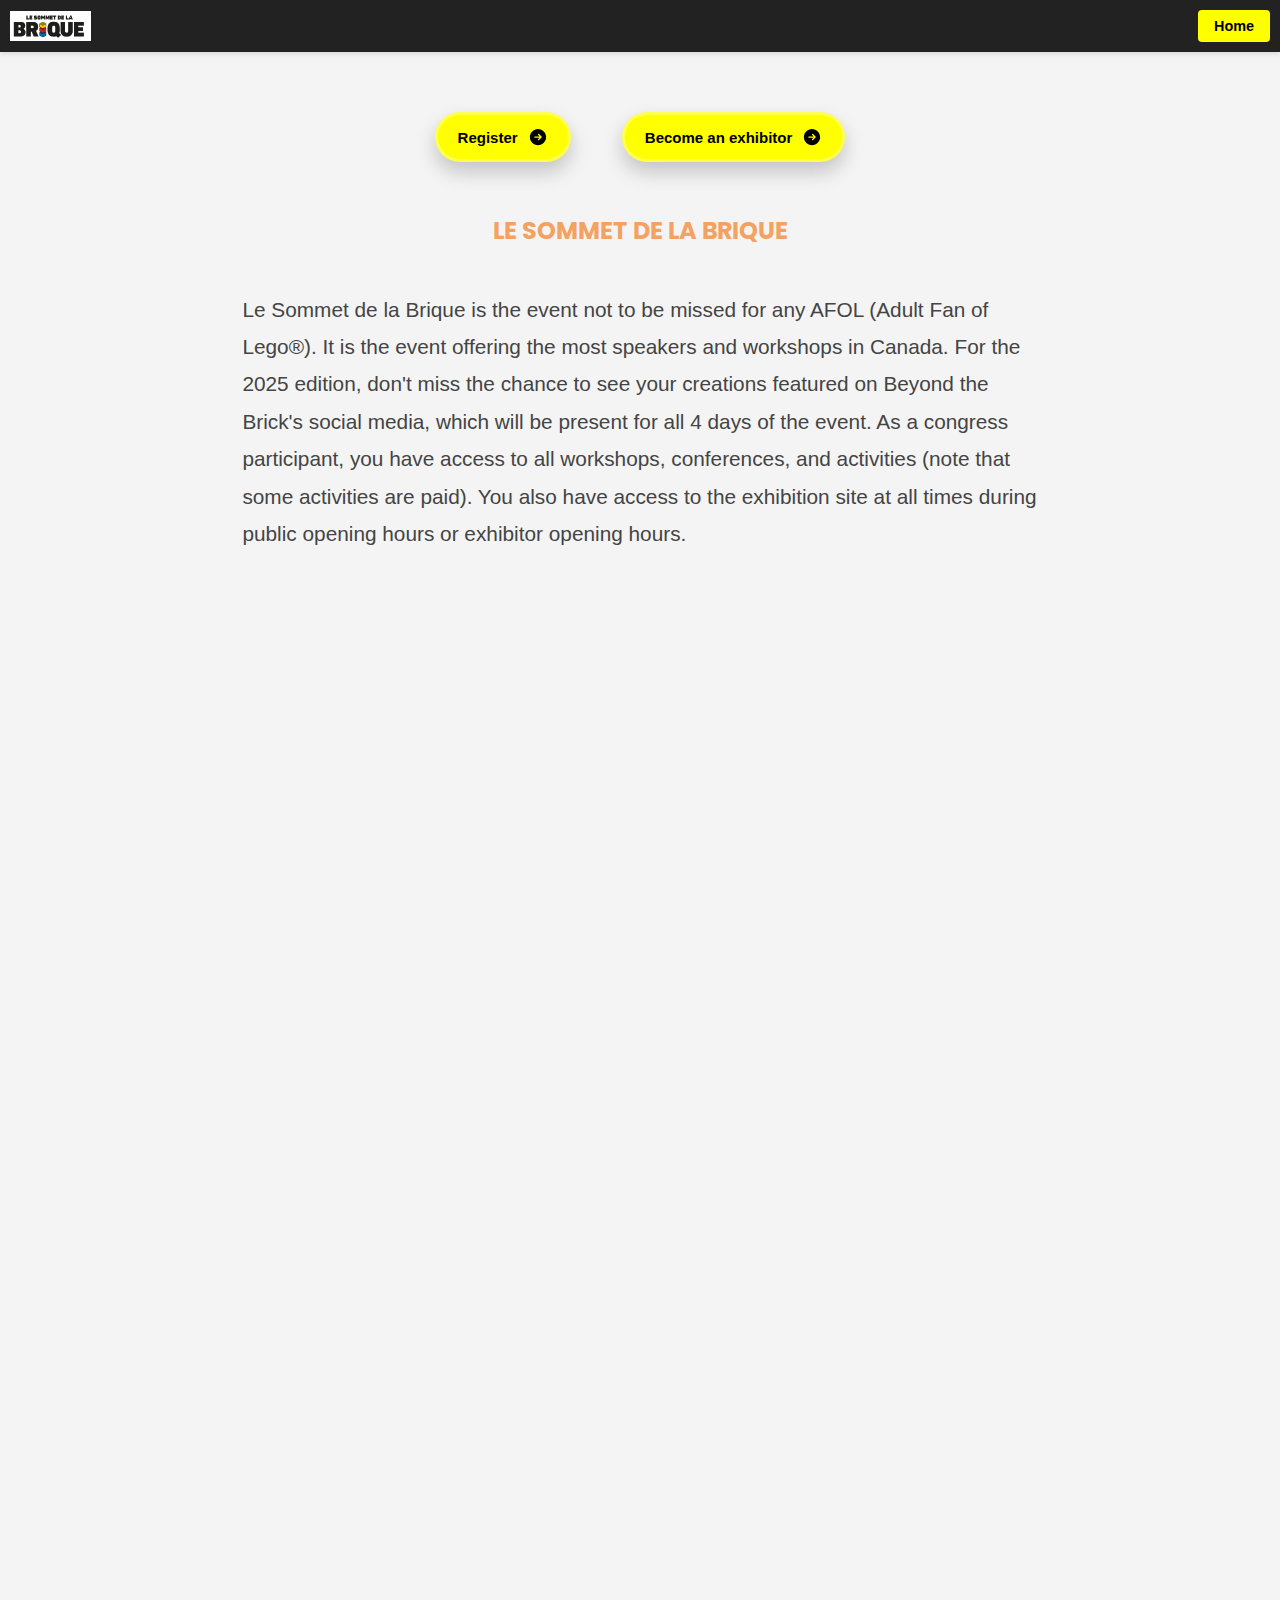
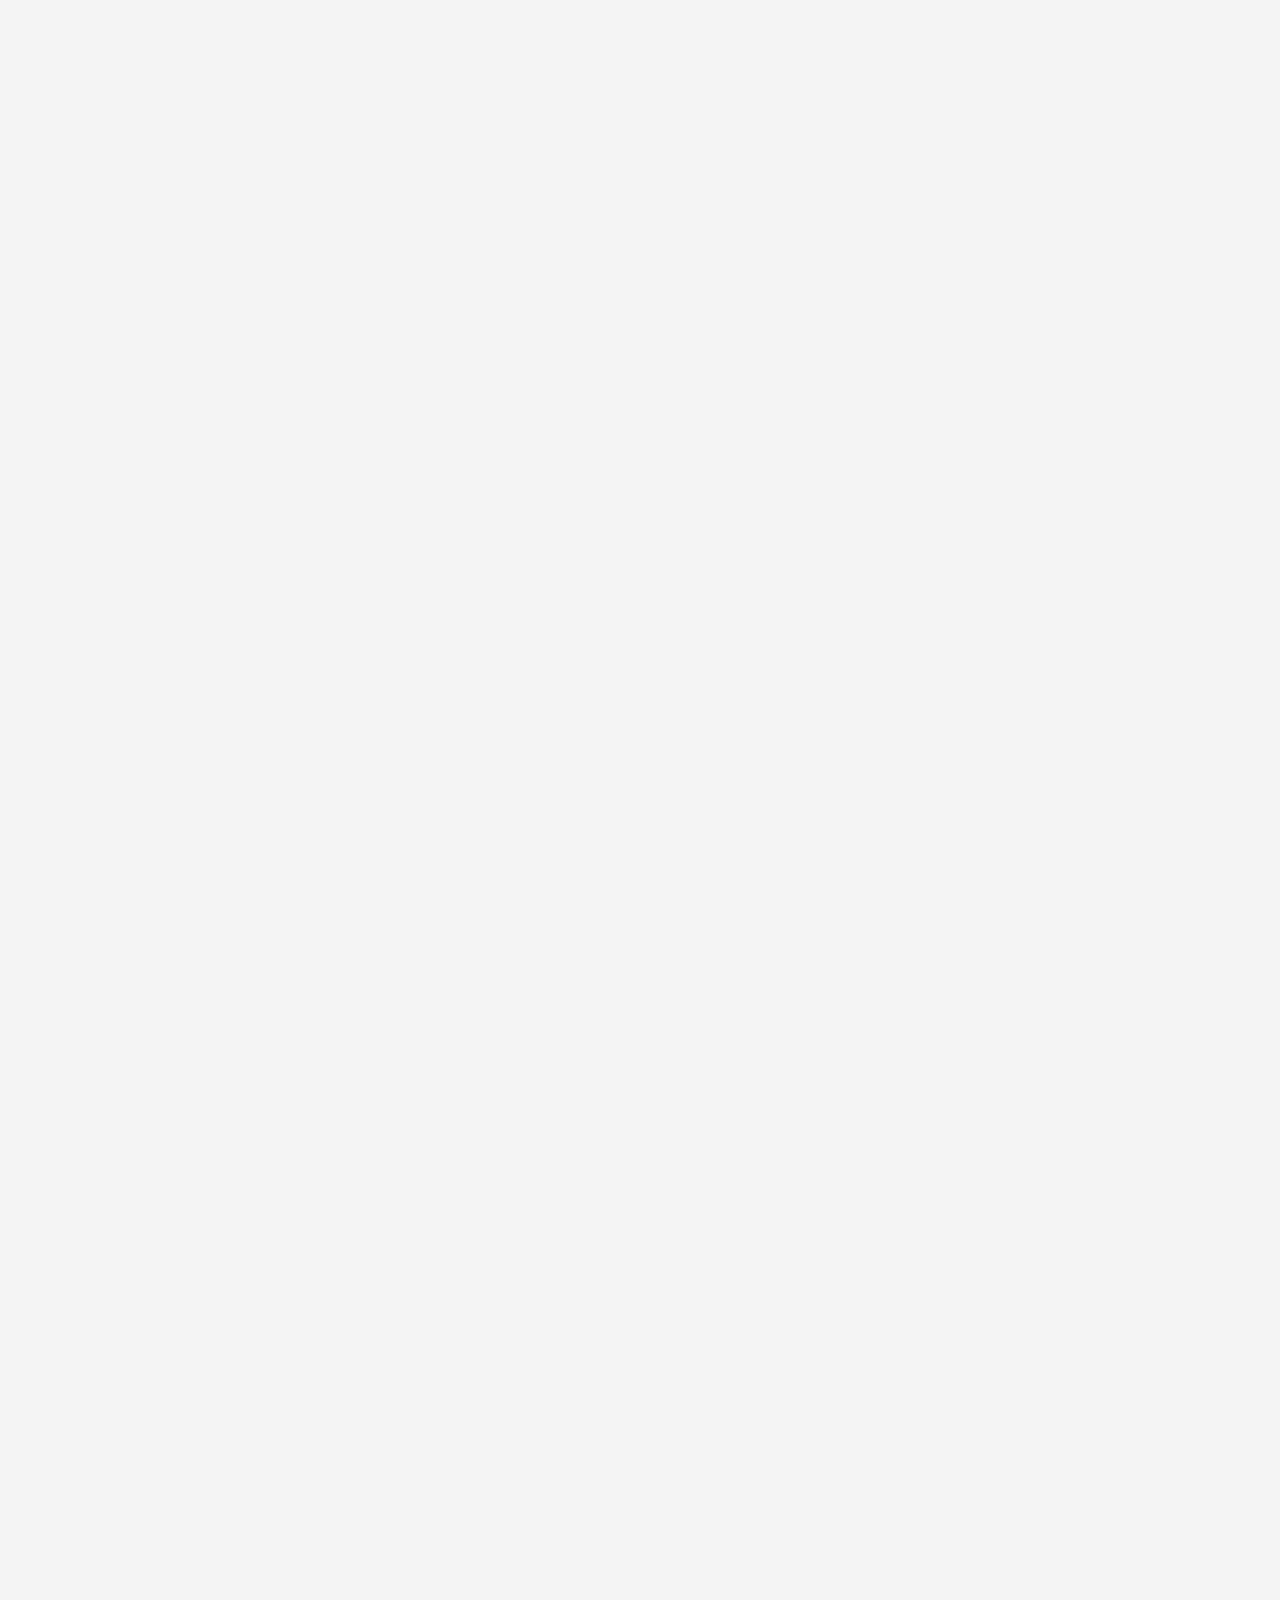
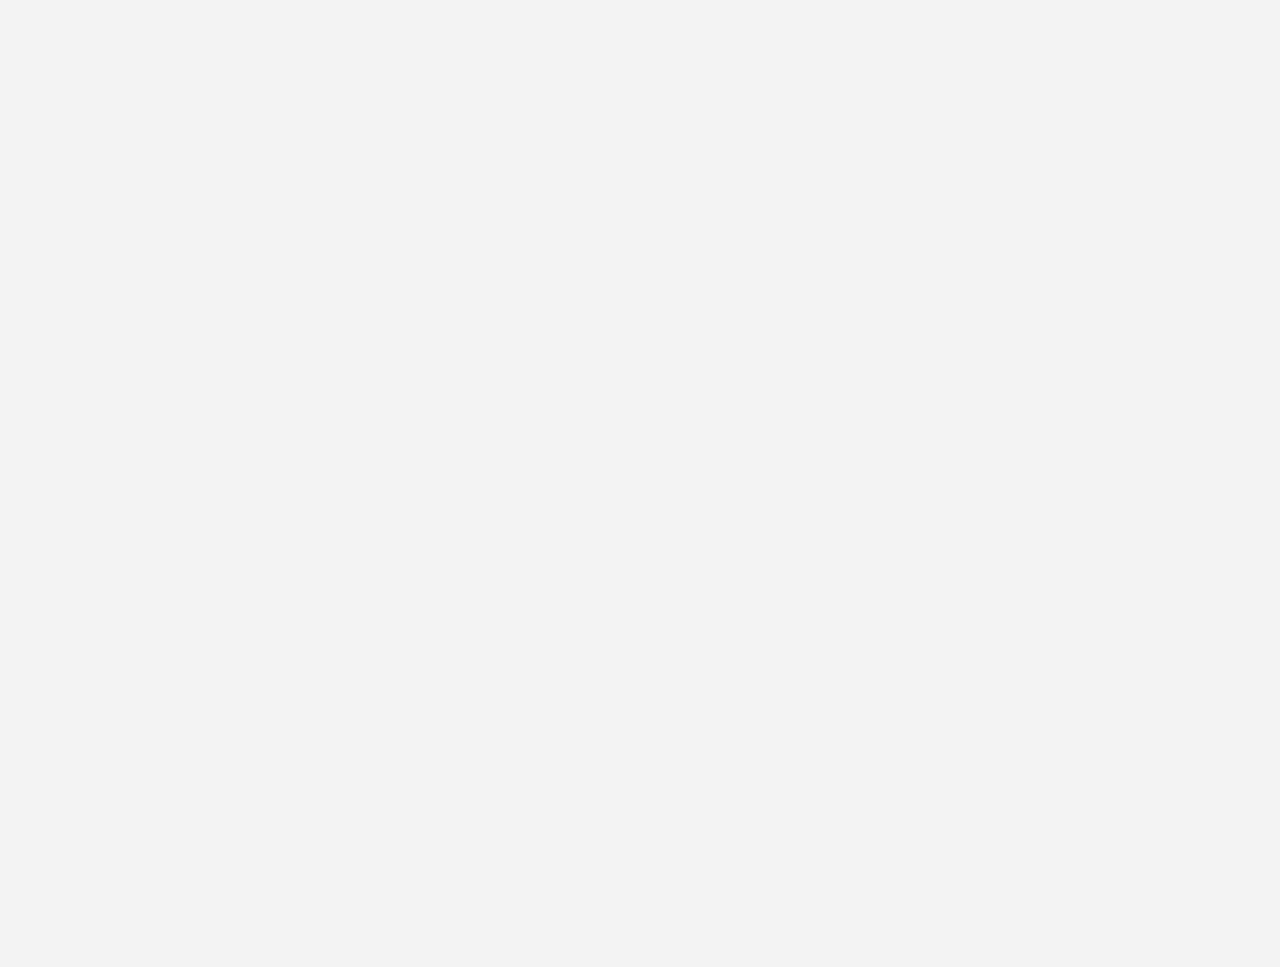
<file: convention-ENG.html>
<html lang="fr">
  <head>
    <meta charset="UTF-8" />
    <meta http-equiv="X-UA-Compatible" content="IE=edge" />
    <meta name="viewport" content="width=device-width, initial-scale=1.0" />
    <title>Le Sommet De La Brique</title>
    <!-- Google tag (gtag.js) -->
    <script
      async
      src="https://www.googletagmanager.com/gtag/js?id=G-BZJTJK207N"
    ></script>
    <script>
      window.dataLayer = window.dataLayer || [];
      function gtag() {
        dataLayer.push(arguments);
      }
      gtag("js", new Date());

      gtag("config", "G-BZJTJK207N");
    </script>
    <script>
      window.dataLayer = window.dataLayer || [];
      function gtag() {
        dataLayer.push(arguments);
      }
      gtag("js", new Date());
      gtag("config", "G-X2S70WVQRV");

      emailjs.init("VXrxCjioO6p93R7_9");

      document.addEventListener("DOMContentLoaded", function () {
        document.querySelectorAll('a[href^="#"]').forEach((anchor) => {
          anchor.addEventListener("click", function (e) {
            e.preventDefault();
            document.querySelector(this.getAttribute("href")).scrollIntoView({
              behavior: "smooth",
            });
          });
        });

        const backToTopButton = document.getElementById("back-to-top");
        window.addEventListener("scroll", () => {
          backToTopButton.style.display =
            window.scrollY > 300 ? "block" : "none";
        });

        backToTopButton.addEventListener("click", () => {
          window.scrollTo({ top: 0, behavior: "smooth" });
        });

        const scrollElements = document.querySelectorAll(".scroll-animate");
        const elementInView = (el, dividend = 1) =>
          el.getBoundingClientRect().top <=
          (window.innerHeight || document.documentElement.clientHeight) /
            dividend;
        const displayScrollElement = (element) =>
          element.classList.add("visible");

        window.addEventListener("scroll", () => {
          scrollElements.forEach((el) => {
            if (elementInView(el, 1.25)) displayScrollElement(el);
          });
        });
      });
    </script>
    <link rel="stylesheet" href="css/accueil.css" />
    <link
      href="https://cdnjs.cloudflare.com/ajax/libs/font-awesome/6.0.0-beta3/css/all.min.css"
      rel="stylesheet"
    />
    <link
      rel="icon"
      type="image/png"
      href="images/sommetlogo.png"
      sizes="180x180"
    />
  </head>

  <body>
    <button id="back-to-top" title="Back to Top">&#8679;</button>
    <header class="navbar">
      <div class="logo">
        <img src="images/sommetlogo.png" alt="Logo" />
      </div>
      <nav>
        <li
          style="
            color: #fff;
            font-size: 0.9rem;
            transition: all 0.3s ease;
            padding: 8px 16px;
            border-radius: 4px;
            text-decoration: none;
            color: black;
            background-color: yellow;
            font-weight: 700;
            font-family: 'Trebuchet MS', 'Lucida Sans Unicode', 'Lucida Grande',
              'Lucida Sans', Arial, sans-serif;
          "
        >
          <a href="index-ENG.html">Home</a>
        </li>
      </nav>
    </header>

    <section class="landing-text">
      <div class="content">
        <div class="header-container">
          <a
            href="https://docs.google.com/forms/d/e/1FAIpQLSdQ3o7RY8Cn394XxKYmRZzfAQYHI_sJhGtc3ATVHLIyH9bgJw/viewform?usp=sf_link"
          >
            <button class="button">
              Register
              <svg class="icon" viewBox="0 0 24 24" fill="currentColor">
                <path
                  fill-rule="evenodd"
                  d="M12 2.25c-5.385 0-9.75 4.365-9.75 9.75s4.365 9.75 9.75 9.75 9.75-4.365 9.75-9.75S17.385 2.25 12 2.25zm4.28 10.28a.75.75 0 000-1.06l-3-3a.75.75 0 10-1.06 1.06l1.72 1.72H8.25a.75.75 0 000 1.5h5.69l-1.72 1.72a.75.75 0 101.06 1.06l3-3z"
                  clip-rule="evenodd"
                ></path>
              </svg>
            </button>
          </a>
          <a href="exposant-ENG.html">
            <button class="button">
              Become an exhibitor
              <svg class="icon" viewBox="0 0 24 24" fill="currentColor">
                <path
                  fill-rule="evenodd"
                  d="M12 2.25c-5.385 0-9.75 4.365-9.75 9.75s4.365 9.75 9.75 9.75 9.75-4.365 9.75-9.75S17.385 2.25 12 2.25zm4.28 10.28a.75.75 0 000-1.06l-3-3a.75.75 0 10-1.06 1.06l1.72 1.72H8.25a.75.75 0 000 1.5h5.69l-1.72 1.72a.75.75 0 101.06 1.06l3-3z"
                  clip-rule="evenodd"
                ></path>
              </svg>
            </button>
          </a>
        </div>
        <section id="description">
          <style>
            #description {
              padding: 0px 10%;
              text-align: left;
            }

            #description p {
              color: #333;
              max-width: 800px;
              text-align: left;
            }

            /* Conteneur de la vidéo */
            .video-container {
              width: 100%;
              max-width: 900px;
              margin: 20px auto;
            }

            /* Vidéo responsive */
            .responsive-video {
              width: 100%;
              height: auto;
              border-radius: 10px;
              display: block;
            }

            @media screen and (max-width: 768px) {
              .video-container {
                max-width: 100%;
              }
            }
          </style>
          <h1 style="color: #f4a261; text-align: center; font-size: x-large">
            LE SOMMET DE LA BRIQUE
          </h1>
          <p>
            <br />
            Le Sommet de la Brique is the event not to be missed for any AFOL
            (Adult Fan of Lego®). It is the event offering the most speakers and
            workshops in Canada. For the 2025 edition, don't miss the chance to
            see your creations featured on Beyond the Brick's social media,
            which will be present for all 4 days of the event. As a congress
            participant, you have access to all workshops, conferences, and
            activities (note that some activities are paid). You also have
            access to the exhibition site at all times during public opening
            hours or exhibitor opening hours. <br />
            <br />
          </p>
        </section>
      </div>
    </section>

    <!-- Long texte -->
    <section class="long-text">
      <p>
        As a congress participant / exhibitor, you are entitled to a discount of
        up to
        <span class="highlight">40%</span> in the Canada First Bricks Inc. store
        <br />
        On <span class="highlight">Bricklink</span>, a platform owned by The
        Lego® Group and home to more than
        <span class="highlight">19000 stores</span>, Canada First Bricks has
        been ranked in the top 20 for the variety and quantity of LEGO pieces as
        well as for the total number of positive reviews. The discount offered
        applies to all store content except sets, is valid for one year, and can
        be applied to multiple orders.
        <br />
        <br />
        Please note that only the highest applicable discount will be issued.
        <br />
        <br />
        The discounts are as follows:
        <br />
        <br />
        <span class="highlight">As a congress participant,</span> you will
        receive a 20% discount on your next $500 purchase for a total discount
        of $100.
        <br />
        <br />
        <span class="highlight"
          >As an exhibitor of a unique LEGO model collection,</span
        >
        you will receive a 25% discount on your next $800 purchase for a total
        discount of $200.
        <br />
        <br />
        <span class="highlight">As an exhibitor of MOCs,</span> you will receive
        a 40% discount on your next $1250 purchase for a total discount of $500.
        <br />
        <br />
        <br />
      </p>
      <div
        class="a"
        style="width: 55%; margin: auto; margin-top: 5%; margin-left: 40%"
      >
        <a
          href="https://docs.google.com/forms/d/e/1FAIpQLSdQ3o7RY8Cn394XxKYmRZzfAQYHI_sJhGtc3ATVHLIyH9bgJw/viewform?usp=sf_link"
        >
          <button class="button">
            Register
            <svg class="icon" viewBox="0 0 24 24" fill="currentColor">
              <path
                fill-rule="evenodd"
                d="M12 2.25c-5.385 0-9.75 4.365-9.75 9.75s4.365 9.75 9.75 9.75 9.75-4.365 9.75-9.75S17.385 2.25 12 2.25zm4.28 10.28a.75.75 0 000-1.06l-3-3a.75.75 0 10-1.06 1.06l1.72 1.72H8.25a.75.75 0 000 1.5h5.69l-1.72 1.72a.75.75 0 101.06 1.06l3-3z"
                clip-rule="evenodd"
              ></path>
            </svg>
          </button>
        </a>
      </div>
      <style>
        .long-text {
          padding: 20px;
          background-color: #f9f9f9;
          max-width: 1200px;
          margin: auto;
          border-radius: 8px;
          box-shadow: 0 4px 10px rgba(0, 0, 0, 0.1);
          transition: transform 0.3s ease-in-out;
          margin-bottom: 5%;
        }

        .long-text:hover {
          transform: scale(1.02);
        }

        .long-text p {
          font-size: 1.2em;
          line-height: 1.6;
          color: #444;
          text-align: justify;
        }

        .highlight {
          font-weight: bold;
          color: #333;
          transition: color 0.3s ease-in-out;
        }

        .highlight:hover {
          color: #c9302c;
        }

        .long-text p br {
          display: block;
          content: "";
          margin-bottom: 10px;
        }

        .long-text {
          opacity: 0;
          transform: translateY(20px);
          animation: fadeIn 0.8s ease-in-out forwards;
        }

        @keyframes fadeIn {
          from {
            opacity: 0;
            transform: translateY(20px);
          }
          to {
            opacity: 1;
            transform: translateY(0);
          }
        }

        /* Section Titre */
        .title-section {
          text-align: left;
          padding-top: 2%;
        }

        .title {
          font-size: 1.5em;
          color: #333;
          width: 80%;
          padding-top: 1%;
        }

        .h3a {
          display: flex;
          align-items: center;
          gap: 5px;
          margin-right: 9%;
        }

        .button {
          flex-shrink: 0;
          white-space: nowrap;
        }
        .button {
          display: flex;
          align-items: center;
          gap: 10px;
          background-color: yellow;
          border: 2px solid yellow;
          color: black;
          font-size: 1rem;
          font-weight: 600;
          padding: 12px 20px;
          cursor: pointer;
          border-radius: 50px;
          transition: all 0.3s ease;
        }

        .button .icon {
          width: 20px;
          height: 20px;
        }

        .button:hover {
          background: #f4a261;
          color: white;
        }

        /* Responsive */
        @media (max-width: 768px) {
          .landing-text h1 {
            font-size: 1.6rem;
          }

          #description p {
            font-size: 1rem;
          }

          .header-container {
            flex-direction: column;
          }

          .button {
            text-align: center;
            margin: auto;
          }
        }
      </style>
    </section>

    <section class="conferences">
      <div class="content">
        <h2>Conferences and Workshops</h2>

        <div class="conference">
          <h3>Impact of LEGO MASTERS on the LEGO Community</h3>
          <p>
            <strong>Lecture by Corey Samuels</strong>, participant in season 1
            of LEGO Masters (mainly in English)
          </p>
          <ul>
            <li>
              <strong>Pros:</strong> More exposure to LEGO, Greater societal
              impact, More brand recognition
            </li>
            <li>
              <strong>Cons:</strong> Fewer opportunities within the community,
              Increased envy, Uneven exposure
            </li>
          </ul>
          <p>
            LEGO Masters has created a new level of awareness for the LEGO
            community. With the release of the LEGO movie and other IP
            opportunities, LEGO Masters has become an important part of the
            community. This lecture will explain how the impact of LEGO Masters
            has opened doors and opportunities for the community.
          </p>
        </div>

        <div class="conference">
          <h3>Learning Through Play… Even in Adulthood</h3>
          <p>
            <strong>Lecture by Dominic Tremblay</strong>, Education Consultant
          </p>
          <p>
            In this inspiring lecture, we will explore how the principles of
            learning through play, often associated with childhood, can be
            applied throughout life, particularly through the use of LEGO. We
            will start by examining how young children develop essential skills
            such as creativity, problem-solving, and collaboration through play.
          </p>
          <p>
            Then, we will draw parallels with adults who share a passion for
            LEGO, showing how this hobby can be a continual source of learning
            and development. Participants will discover how LEGO can be used to
            stimulate innovation, strengthen communication skills, and foster a
            growth mindset.
          </p>
          <p>
            Whether you are a LEGO enthusiast or simply curious about how play
            can enrich your life, this lecture will offer new perspectives and
            practical tools to become a lifelong learner.
          </p>
        </div>

        <div class="conference">
          <h3>Building the Impossible, The Art of Mega-Building</h3>
          <p><strong>Lecture by Steve St-Pierre</strong>, AFOL</p>
          <p>
            Learn the secrets of LEGO mega-buildings, with technical tips to
            create multi-meter structures. Through my journey, I will share
            practical advice to help you build your own monumental projects.
          </p>
        </div>
      </div>

      <div class="content">
        <div class="conference">
          <h3>
            Share Your Creation with the World, A Quick Lesson on Designing
            stud.io Instructions
          </h3>
          <p>
            <strong>Workshop by James Nunnally</strong>, Bricker Builds LLC
            (mainly in English)
          </p>
          <p>
            Have you ever wondered how to take your creation to the next level?
            Struggling to understand the stud.io interface to define steps and
            create instructions that allow others to enjoy your creation? In
            this session, we will go from a digital design model to final
            instructions in one hour. Come with questions and a willingness to
            learn!
          </p>
        </div>

        <div class="conference">
          <h3>Introduction to Stop Motion Animation Workshop</h3>
          <p>
            <strong>Workshop by Patrick Dion Penman</strong>, Video Specialist
          </p>
          <p>
            With over 25 years of experience in television and live shows,
            Patrick dedicates his free time to creating stop motion animation
            with LEGO bricks. Come meet him to learn more about the basics of
            stop motion animation. Patrick will also be exhibiting with the
            constructions and creations that make up his shooting setup.
          </p>
        </div>

        <div class="conference">
          <h3>
            Beyond the Brick, An Epic Journey Through the Creation of a
            Community of Over 10 Million Subscribers
          </h3>
          <p>
            <strong>Lecture by Joshua and John Hanlon</strong>, Owners of Beyond
            the Brick (in English)
          </p>
          <p>
            Joshua and John Hanlon will talk about their work with the global
            LEGO community and explain how they built Beyond the Brick over the
            last decade. There will be plenty of time for audience questions.
          </p>
        </div>
      </div>
    </section>

    <section class="schedule-container">
      <div class="toggle-container" onclick="toggleSchedule()">
        <h2>Preliminary Schedule, subject to change</h2>
        <span class="toggle-icon">see more ↓</span>
      </div>

      <div class="schedule-wrapper" style="display: none">
        <div class="day">
          <h3>Thursday, October 2</h3>
          <p class="time-slot">
            <b>10:00 AM - 10:30 PM</b>: Opening for exhibitors to set up their
            models
          </p>
          <p class="time-slot">
            <b>10:00 AM - 3:00 PM</b>: Welcome and orientation for
            exhibitors/congress attendees
          </p>
          <p class="time-slot">
            <b>3:00 PM - 5:00 PM</b>: Piece Draft <span class="price">($)</span>
          </p>
          <p class="time-slot">
            <b>7:00 PM</b>: Mixer <span class="price">($)</span>
          </p>
          <p class="time-slot"><b>8:00 PM</b>: Quiz</p>
          <p class="time-slot">
            <b>8:30 PM - 9:30 PM</b>: DJ Night 1970s to 2000s
          </p>
          <p class="time-slot">
            <b>9:30 PM - 10:30 PM</b>: DJ Night current trends
          </p>
        </div>

        <div class="day">
          <h3>Friday, October 3</h3>
          <p class="time-slot">
            <b>8:00 AM - 10:30 PM</b>: Opening for exhibitors to set up their
            models
          </p>
          <p class="time-slot">
            <b>8:00 AM - 10:00 AM</b>: Welcome and orientation for
            exhibitors/congress attendees
          </p>
          <p class="time-slot">
            <b>10:00 AM</b>: Learning through play… even as an adult, lecture by
            Dominic Tremblay
          </p>
          <p class="time-slot">
            <b>11:00 AM</b>: Building the Impossible, The Art of Mega-Building,
            lecture by Steve St-Pierre
          </p>
          <p class="time-slot"><b>1:00 PM</b>: LGBTQIA+ Meeting</p>
          <p class="time-slot">
            <b>2:00 PM</b>: Share your creation with the world, a quick lesson
            on designing stud.io instructions, workshop by James Nunnally
          </p>
          <p class="time-slot">
            <b>3:00 PM</b>: Introduction to stop motion animation, workshop by
            Patrick Dion-Penman
          </p>
          <p class="time-slot">
            <b>4:00 PM</b>: Impact of LEGO MASTERS on the LEGO community,
            lecture by Corey Samuels
          </p>
          <p class="time-slot">
            <b>5:00 PM</b>: Beyond the Brick, an epic journey through the
            creation of a community of over 10 million subscribers, lecture by
            Joshua and John Hanlon
          </p>
          <p class="time-slot">
            <b>6:00 PM</b>: Food Truck provided by Le Sommet de la Brique
          </p>
          <p class="time-slot"><b>7:00 PM - 9:00 PM</b>: VIP Event</p>
          <p class="time-slot"><b>9:00 PM</b>: Segment in the Dark</p>
          <p class="time-slot">
            <b>9:30 PM - 10:30 PM</b>: Piece Draft
            <span class="price">($)</span>
          </p>
        </div>

        <div class="day">
          <h3>Saturday, October 4</h3>
          <p class="time-slot">
            <b>8:00 AM - 10:00 PM</b>: Site opens for exhibitors
          </p>
          <p class="time-slot">
            <b>10:00 AM - 1:00 PM</b>: Site opens for visitors
          </p>
          <p class="time-slot">
            <b>2:00 PM - 5:00 PM</b>: Site opens for visitors
          </p>
          <p class="time-slot">
            <b>7:00 PM - 10:00 PM</b>: Dirty Brickster
            <span class="price">($)</span>
          </p>
        </div>

        <div class="day">
          <h3>Sunday, October 5</h3>
          <p class="time-slot">
            <b>8:00 AM - 7:00 PM</b>: Site opens for exhibitors
          </p>
          <p class="time-slot">
            <b>9:00 AM - 12:00 PM</b>: Site opens for visitors
          </p>
          <p class="time-slot">
            <b>1:00 PM - 4:00 PM</b>: Site opens for visitors
          </p>
          <p class="time-slot"><b>4:00 PM - 7:00 PM</b>: Exhibitor exit</p>
        </div>

        <p class="note">Note: Schedule subject to change.</p>
      </div>

      <style>
        .schedule-container {
          background: linear-gradient(to right, #ffecd2, #b6b2b1);
          border-radius: 10px;
          box-shadow: 0 4px 8px rgba(0, 0, 0, 0.1);
          font-family: "Arial", sans-serif;
          color: #333;
          max-width: 82%;
          margin: 20px auto;
          line-height: 1.6;
        }

        .schedule-container h2 {
          text-align: center;
          color: #333;
          font-weight: bold;
          padding: 10px;
          text-decoration: underline;
        }

        .schedule-container .day {
          margin-bottom: 30px;
        }

        .schedule-container .day h3 {
          font-size: 22px;
          font-weight: bold;
          color: #2980b9;
          margin-bottom: 10px;
        }

        .schedule-container .time-slot {
          font-size: 18px;
          line-height: 1.6;
          margin-bottom: 10px;
        }

        .schedule-container .time-slot b {
          font-weight: bold;
          color: #2c3e50;
        }

        .schedule-container .price {
          color: #e74c3c;
          font-weight: bold;
        }

        .schedule-container .note {
          font-size: 14px;
          color: #95a5a6;
          text-align: center;
          margin-top: 30px;
        }
        .toggle-container {
          display: flex;
          justify-content: center;
          align-items: center;
          cursor: pointer;
          gap: 10px;
          font-size: 24px;
        }

        .tit {
          text-align: center;
          font-weight: bold;
          margin: 0;
          text-decoration: underline;
          font-size: 34px !important;
        }
        .toggle-icon {
          font-size: 24px;
          color: white;
          transition: transform 0.3s ease;
          font-weight: bolder;
        }
      </style>
      <script>
        function toggleSchedule() {
          var content = document.querySelector(".schedule-wrapper");
          var icon = document.querySelector(".toggle-icon");

          if (
            content.style.display === "none" ||
            content.style.display === ""
          ) {
            content.style.display = "block";
            icon.innerHTML = "↑";
          } else {
            content.style.display = "none";
            icon.innerHTML = "↓";
          }
        }
      </script>
    </section>

    <section class="activities">
      <div class="content">
        <h2>Activities</h2>
        <div class="activity-cards">
          <div class="card">
            <div class="card-inner">
              <div class="card-front">
                <h3>Relay Construction</h3>
                <p>Form teams and build creations together in a relay!</p>
              </div>
              <div class="card-back">
                <h3>Relay Construction</h3>
                <p>Form teams and build creations together in a relay!</p>
              </div>
            </div>
          </div>

          <div class="card">
            <div class="card-inner">
              <div class="card-front">
                <h3>One-Handed Construction</h3>
                <p>Challenge yourself by building with only one hand!</p>
              </div>
              <div class="card-back">
                <h3>One-Handed Construction</h3>
                <p>Challenge yourself by building with only one hand!</p>
              </div>
            </div>
          </div>

          <div class="card">
            <div class="card-inner">
              <div class="card-front">
                <h3>Team Speed Build</h3>
                <p>
                  Test your reflexes and creativity in a collaborative speed
                  build.
                </p>
              </div>
              <div class="card-back">
                <h3>Team Speed Build</h3>
                <p>
                  Test your reflexes and creativity in a collaborative speed
                  build.
                </p>
              </div>
            </div>
          </div>

          <div class="card">
            <div class="card-inner">
              <div class="card-front">
                <h3>Two-Headed Construction</h3>
                <p>Build in pairs with shared ideas!</p>
              </div>
              <div class="card-back">
                <h3>Two-Headed Construction</h3>
                <p>Build in pairs with shared ideas!</p>
              </div>
            </div>
          </div>

          <div class="card">
            <div class="card-inner">
              <div class="card-front">
                <h3>Parts Draft ($)</h3>
                <p>Expand your collection while having a ton of fun!</p>
              </div>
              <div class="card-back">
                <h3>Parts Draft ($)</h3>
                <p>Expand your collection while having a ton of fun!</p>
              </div>
            </div>
          </div>

          <div class="card">
            <div class="card-inner">
              <div class="card-front">
                <h3>Dirty Brickster ($)</h3>
                <p>The ultimate gift exchange!</p>
              </div>
              <div class="card-back">
                <h3>Dirty Brickster ($)</h3>
                <p>The ultimate gift exchange!</p>
              </div>
            </div>
          </div>

          <div class="card">
            <div class="card-inner">
              <div class="card-front">
                <h3>Glow-in-the-Dark Segment</h3>
                <p>Showcase your glowing creations to your fellow builders!</p>
              </div>
              <div class="card-back">
                <h3>Glow-in-the-Dark Segment</h3>
                <p>Showcase your glowing creations to your fellow builders!</p>
              </div>
            </div>
          </div>

          <div class="card">
            <div class="card-inner">
              <div class="card-front">
                <h3>Quiz</h3>
                <p>Put your brick knowledge to the test!</p>
              </div>
              <div class="card-back">
                <h3>Quiz</h3>
                <p>Put your brick knowledge to the test!</p>
              </div>
            </div>
          </div>
        </div>
      </div>

      <style>
        @import url("https://fonts.googleapis.com/css2?family=Poppins:wght@300;400;600&display=swap");

        body {
          font-family: "Poppins", sans-serif;
          margin: 0;
          padding: 0;
        }

        .activities {
          width: 100%;
          padding: 50px 20px;
          text-align: center;
          background-color: #2c3e50;
        }

        .activities h2 {
          font-size: 2.5rem;
          margin-bottom: 30px;
          color: #f39c12;
        }

        .activity-cards {
          display: grid;
          grid-template-columns: repeat(auto-fit, minmax(250px, 1fr));
          gap: 20px;
          margin-top: 20px;
        }

        .card {
          perspective: 1000px;
        }

        .card-inner {
          width: 100%;
          height: 200px;
          position: relative;
          transform-style: preserve-3d;
          transition: transform 1.3s;
        }

        .card:hover .card-inner {
          transform: rotateY(180deg);
        }

        .card-front,
        .card-back {
          width: 100%;
          height: 100%;
          position: absolute;
          top: 0;
          left: 0;
          backface-visibility: hidden;
          background-color: #34495e;
          padding: 20px;
          border-radius: 10px;
          box-shadow: 0 4px 8px rgba(0, 0, 0, 0.2);
          display: flex;
          flex-direction: column;
          justify-content: center;
          align-items: center;
          transition: box-shadow 0.3s ease;
        }

        .card-front h3,
        .card-front p,
        .card-back h3,
        .card-back p {
          color: #f39c12;
          text-align: center;
        }

        .card-back {
          transform: rotateY(180deg);
          background-color: #2c3e50;
        }

        .card h3 {
          font-size: 1.6rem;
          font-weight: 600;
          margin-bottom: 10px;
        }

        .card p {
          font-size: 1.1rem;
          font-weight: 400;
        }

        @media (max-width: 768px) {
          .activities h2 {
            font-size: 2rem;
          }

          .card h3 {
            font-size: 1.4rem;
          }

          .card p {
            font-size: 1rem;
          }
        }
      </style>
    </section>

    <footer class="disclaimer">
      <p style="font-size: 0.8rem">
        LEGO® is a trademark of the LEGO® Group of companies which does not
        sponsor, authorize or endorse this site.
      </p>
      <style>
        .disclaimer {
          text-align: center;
          color: #777;
          background-color: #f9f9f9;
          border-top: 1px solid #ddd;
          position: relative;
          bottom: 0;
          width: 100%;
        }
        html,
        body {
          height: 100%;
          margin: 0;
          display: flex;
          flex-direction: column;
        }

        body > * {
          flex-grow: 1;
        }

        .disclaimer {
          flex-shrink: 0;
        }
      </style>
    </footer>
  </body>

  <style>
    @import url("https://fonts.googleapis.com/css2?family=Poppins:wght@300;500;700&display=swap");

    * {
      margin: 0;
      padding: 0;
      box-sizing: border-box;
    }

    html,
    body {
      height: 100%;
      font-family: "Poppins", sans-serif;
      color: #333;
      overflow-x: hidden;
    }

    .landing-text {
      width: 100%;
      padding: 50px 10%;
      text-align: center;
    }

    .content {
      max-width: 1200px;
      margin: 0 auto;
    }

    .landing-text h1 {
      color: #f4a261;
      font-size: 2rem;
      font-weight: 700;
      margin-bottom: 5px;
      text-transform: uppercase;
    }

    #description {
      text-align: left;
      margin: 25px auto;
      max-width: 1000px;
    }

    #description p {
      font-size: 1.3rem;
      line-height: 1.8;
      font-family: "Trebuchet MS", "Lucida Sans Unicode", "Lucida Grande",
        "Lucida Sans", Arial, sans-serif;
      color: #444;
    }

    .header-container {
      display: flex;
      justify-content: center;
      gap: 15px;
      margin-top: 10px;
    }

    .button {
      display: flex;
      align-items: center;
      gap: 10px;
      background: none;
      border: 2px solid #f4a261;
      color: #f4a261;
      font-size: 1rem;
      font-weight: 600;
      padding: 12px 20px;
      cursor: pointer;
      border-radius: 5px;
      transition: all 0.3s ease;
    }

    .button .icon {
      width: 20px;
      height: 20px;
    }

    .button:hover {
      background: #f4a261;
      color: white;
    }

    @media (max-width: 768px) {
      .landing-text h1 {
        font-size: 1.7rem;
      }

      #description p {
        font-size: 1rem;
        margin-top: 5px;
        font-family: "Trebuchet MS", "Lucida Sans Unicode", "Lucida Grande",
          "Lucida Sans", Arial, sans-serif;
      }

      .header-container {
        flex-direction: column;
      }

      .button {
        width: 62%;
        text-align: center;
        margin: auto;
        margin-top: 10px;
      }
    }

    h1,
    h2,
    h3 {
      margin-bottom: 20px;
      font-weight: bold;
      color: #333;
      text-align: center;
    }

    h1 {
      font-size: 3rem;
    }

    h2 {
      font-size: 2.5rem;
    }

    h3 {
      font-size: 2rem;
      color: #2c3e50;
    }

    p {
      margin-bottom: 5px;
      line-height: 1.7;
      font-size: 1.3rem;
      color: #333;
    }

    ul {
      margin-bottom: 20px;
      padding-left: 20px;
    }

    ul li {
      margin-bottom: 10px;
      color: #555;
    }

    .conference {
      margin-bottom: 30px;
      background-color: #fff;
      padding: 20px;
      border-radius: 8px;
      box-shadow: 0 4px 8px rgba(0, 0, 0, 0.1);
    }

    .conference h3 {
      margin-bottom: 10px;
      color: #2c3e50;
    }

    .conference p {
      margin-bottom: 10px;
      font-size: 1.1rem;
      color: #555;
    }

    .conference ul {
      margin-bottom: 15px;
      padding-left: 20px;
    }

    .conference ul li {
      font-size: 1rem;
      color: #7f8c8d;
    }

    .conferences,
    .workshops {
      background-color: #ecf0f1;
    }

    .content .conference {
      border-left: 5px solid #333;
    }

    @media (max-width: 768px) {
      h1 {
        font-size: 2.5rem;
      }

      h2 {
        font-size: 2rem;
      }

      h3 {
        font-size: 1.5rem;
      }

      p {
        font-size: 1rem;
      }
    }

    .navbar {
      display: flex;
      align-items: center;
      justify-content: space-between;
      position: sticky;
      top: 0;
      background-color: #222;
      z-index: 1000;
      padding: 10px 10px;
      box-shadow: 0px 2px 5px rgba(0, 0, 0, 0.1);
      font-family: "Segoe UI", Tahoma, Geneva, Verdana, sans-serif;
    }

    /* Logo styles */
    .logo img {
      height: 30px;
      width: auto;
    }

    .nav-links {
      display: flex;
      gap: 20px;
      list-style-type: none;
      margin-right: 30px;
      margin-top: 20px;
    }

    .nav-links {
      display: none;
    }

    .nav-links li {
      display: inline-block;
    }

    .nav-links li a {
      color: #fff;
      font-size: 0.9rem;
      transition: all 0.3s ease;
      padding: 8px 16px;
      border-radius: 4px;
      text-decoration: none;
    }

    .nav-links li a:hover {
      color: black;
      background-color: yellow;
      font-weight: 700;
    }

    /* Burger Menu Styles */
    .burger-menu {
      display: none;
      flex-direction: column;
      cursor: pointer;
      gap: 5px;
    }

    .burger-menu .bar {
      width: 30px;
      height: 3px;
      background-color: #fff;
      border-radius: 2px;
    }

    .highlight {
      color: #333;
      font-weight: bolder;
    }

    /* Dropdown menu */
    .dropdown {
      position: relative;
    }

    .dropdown-menu {
      display: none;
      position: absolute;
      top: 100%;
      left: 0;
      background-color: #222;
      border-radius: 4px;
      box-shadow: 0px 8px 16px rgba(0, 0, 0, 0.3);
      padding: 10px 0;
      z-index: 1;
      width: 150px;
    }

    .dropdown:hover .dropdown-menu {
      display: block;
    }

    .dropdown-menu li a {
      color: #fff;
      padding: 10px 20px;
      display: block;
      text-decoration: none;
    }

    .dropdown-menu li a:hover {
      background-color: #f4a261;
      font-weight: 700;
    }
    .nav-links {
      display: flex;
      align-items: center;
      gap: 20px;
      list-style: none;
    }

    .navbar {
      display: flex;
      justify-content: space-between;
      align-items: center;
    }

    .header-container {
      display: flex;
      gap: 5%;
      text-align: center;
      margin-bottom: 5%;
    }

    .button {
      position: relative;
      transition: all 0.3s ease-in-out;
      box-shadow: 0px 10px 20px rgba(0, 0, 0, 0.2);
      padding-inline: 1.25rem;
      background-color: yellow;
      border-radius: 9999px;
      display: flex;
      align-items: center;
      justify-content: center;
      color: black;
      gap: 10px;
      font-weight: bold;
      border: 3px solid #ffffff4d;
      outline: none;
      overflow: hidden;
      font-size: 15px;
      cursor: pointer;
    }

    .icon {
      width: 24px;
      height: 24px;
      transition: all 0.3s ease-in-out;
    }

    .button:hover {
      transform: scale(1.05);
      border-color: #fff9;
    }

    .button:hover .icon {
      transform: translate(4px);
    }

    .button:hover::before {
      animation: shine 1.5s ease-out infinite;
    }

    .button::before {
      content: "";
      position: absolute;
      width: 100px;
      height: 100%;
      background-image: linear-gradient(
        120deg,
        rgba(255, 255, 255, 0) 30%,
        rgba(255, 255, 255, 0.8),
        rgba(255, 255, 255, 0) 70%
      );
      top: 0;
      left: -100px;
      opacity: 0.6;
    }
  </style>
</html>
</file>
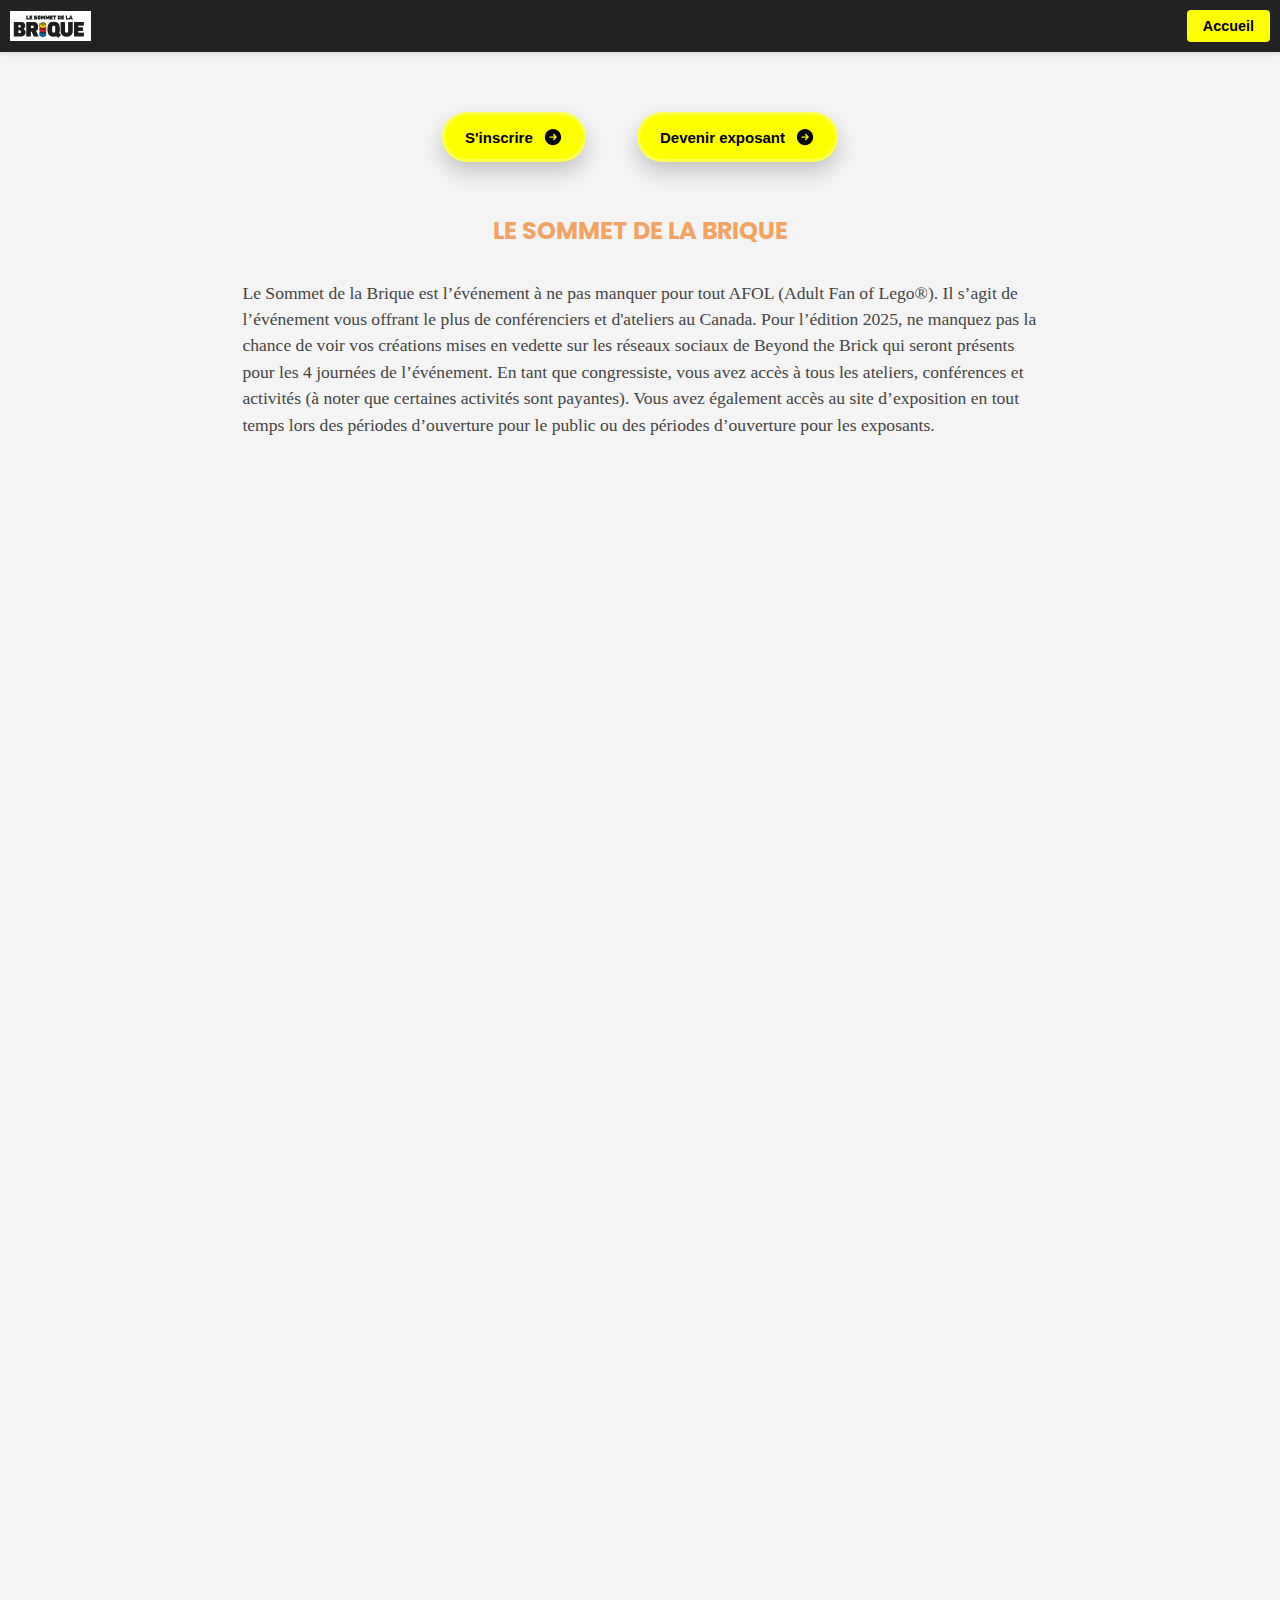
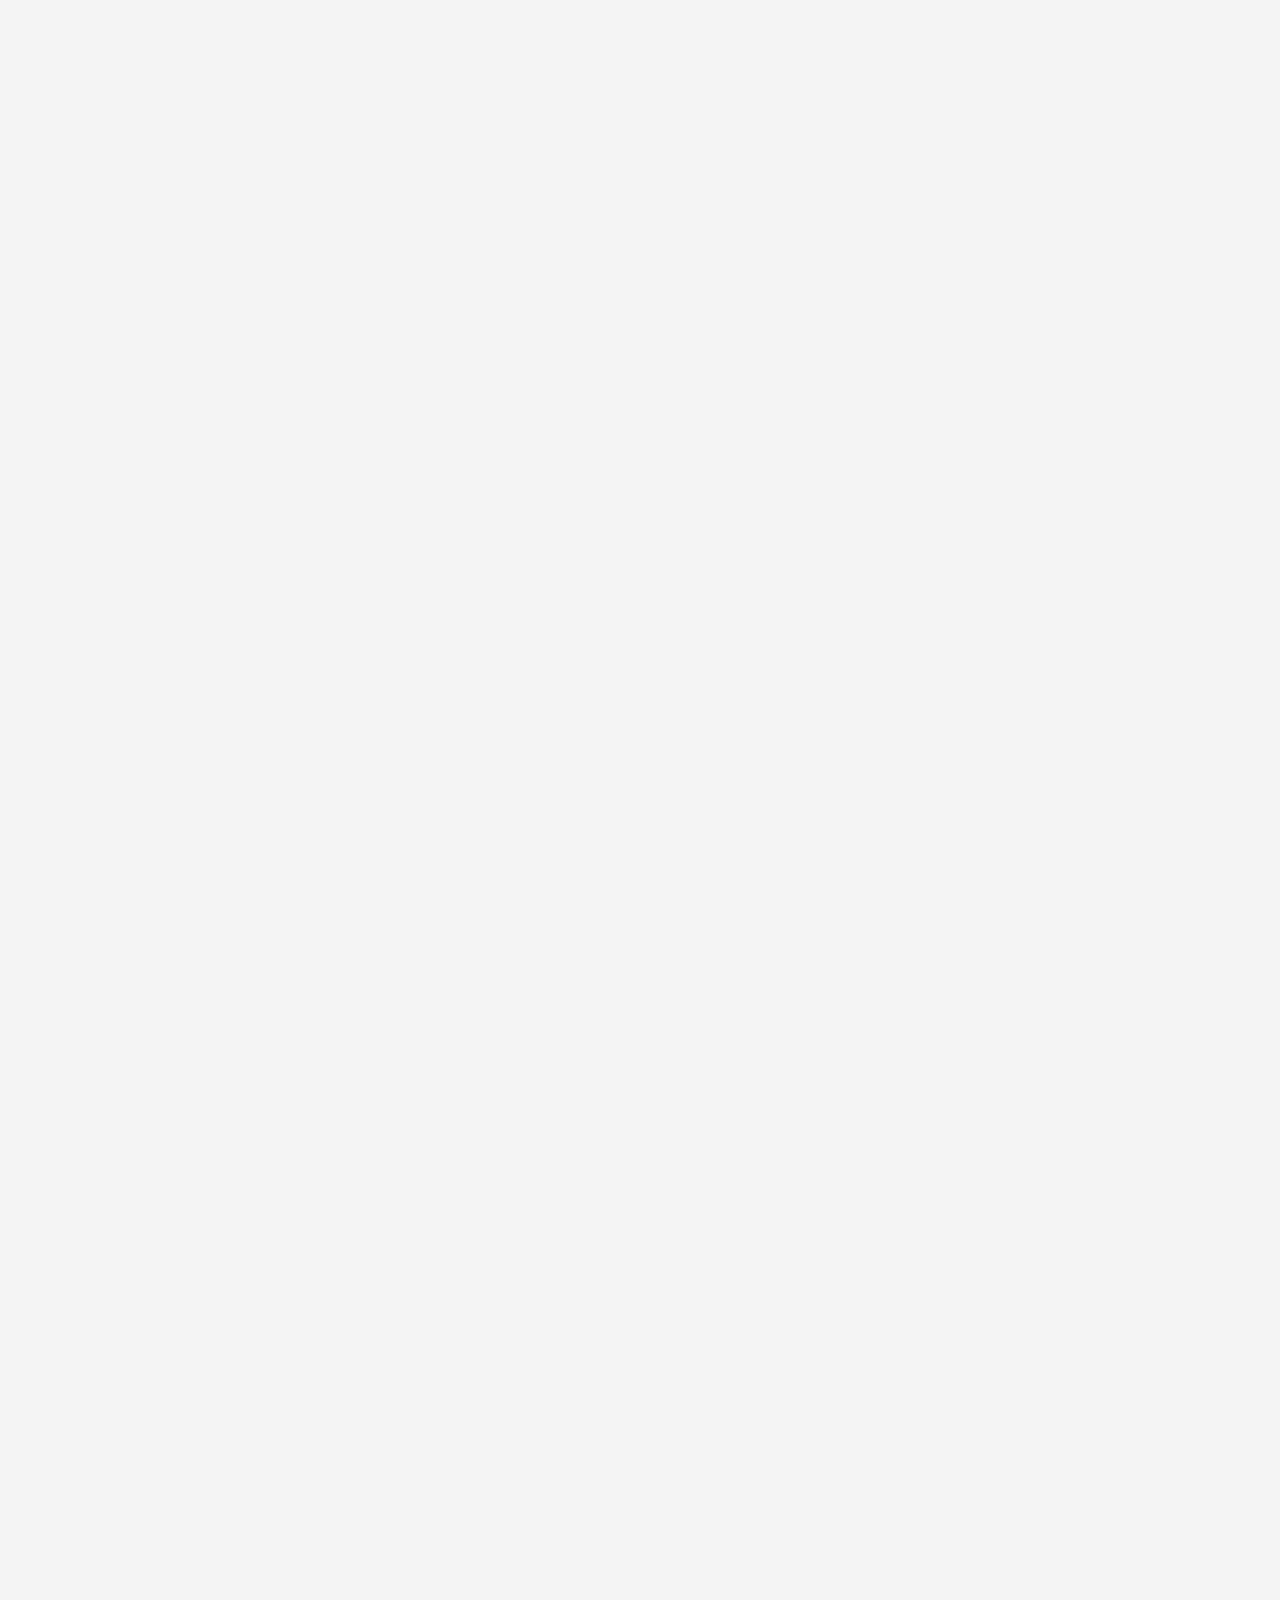
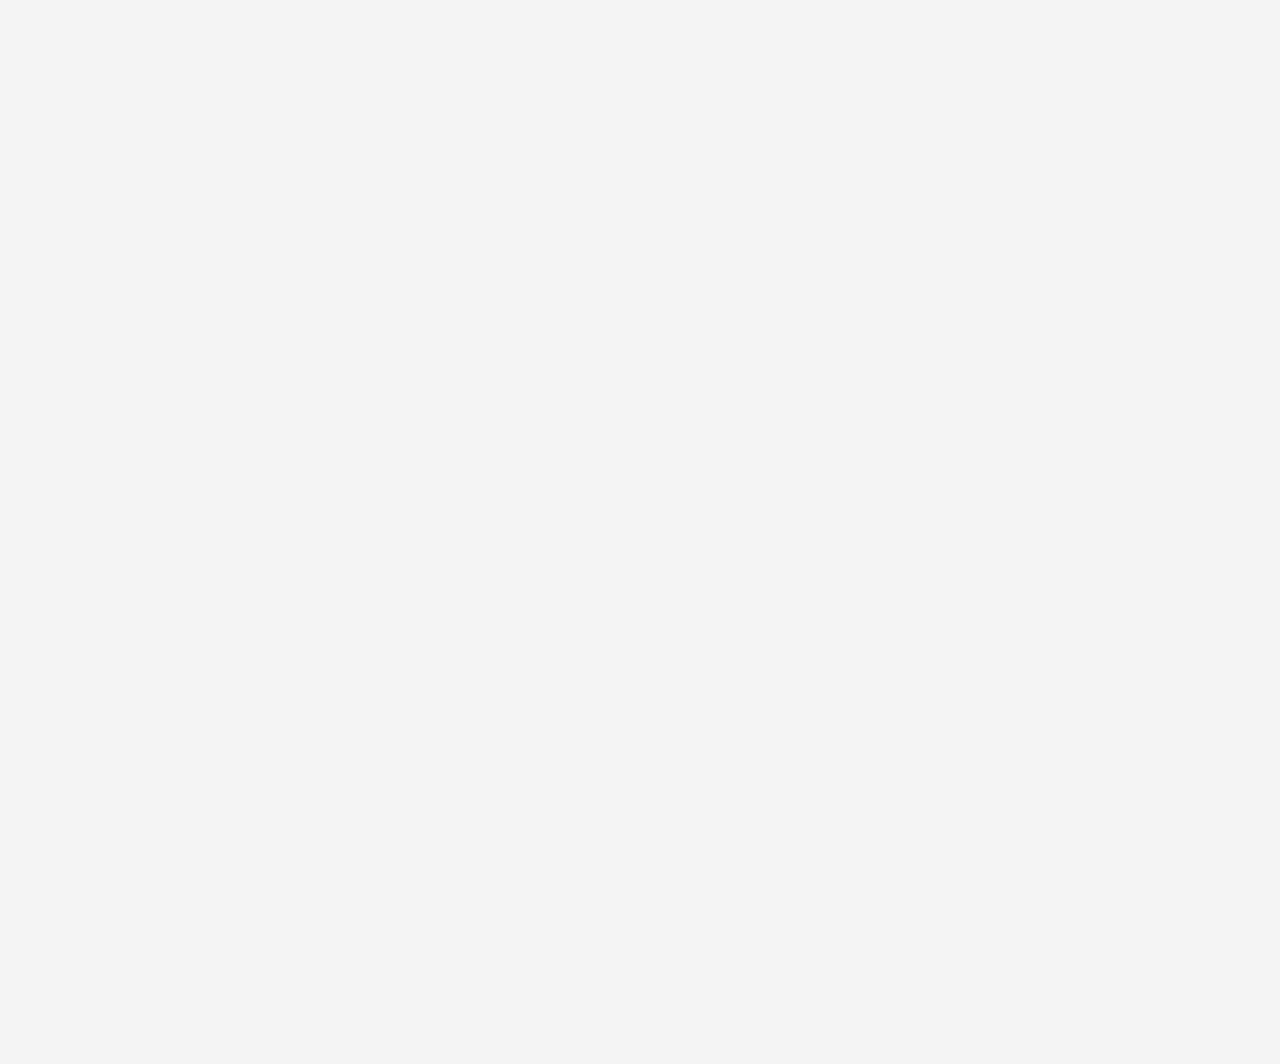
<file: convention.html>
<html lang="fr">
  <head>
    <meta charset="UTF-8" />
    <meta http-equiv="X-UA-Compatible" content="IE=edge" />
    <meta name="viewport" content="width=device-width, initial-scale=1.0" />
    <title>Le Sommet De La Brique</title>
    <!-- Google tag (gtag.js) -->
    <script
      async
      src="https://www.googletagmanager.com/gtag/js?id=G-BZJTJK207N"
    ></script>
    <script>
      window.dataLayer = window.dataLayer || [];
      function gtag() {
        dataLayer.push(arguments);
      }
      gtag("js", new Date());

      gtag("config", "G-BZJTJK207N");
    </script>
    <script>
      window.dataLayer = window.dataLayer || [];
      function gtag() {
        dataLayer.push(arguments);
      }
      gtag("js", new Date());
      gtag("config", "G-X2S70WVQRV");

      emailjs.init("VXrxCjioO6p93R7_9");

      document.addEventListener("DOMContentLoaded", function () {
        document.querySelectorAll('a[href^="#"]').forEach((anchor) => {
          anchor.addEventListener("click", function (e) {
            e.preventDefault();
            document.querySelector(this.getAttribute("href")).scrollIntoView({
              behavior: "smooth",
            });
          });
        });

        const backToTopButton = document.getElementById("back-to-top");
        window.addEventListener("scroll", () => {
          backToTopButton.style.display =
            window.scrollY > 300 ? "block" : "none";
        });

        backToTopButton.addEventListener("click", () => {
          window.scrollTo({ top: 0, behavior: "smooth" });
        });

        const scrollElements = document.querySelectorAll(".scroll-animate");
        const elementInView = (el, dividend = 1) =>
          el.getBoundingClientRect().top <=
          (window.innerHeight || document.documentElement.clientHeight) /
            dividend;
        const displayScrollElement = (element) =>
          element.classList.add("visible");

        window.addEventListener("scroll", () => {
          scrollElements.forEach((el) => {
            if (elementInView(el, 1.25)) displayScrollElement(el);
          });
        });
      });
    </script>
    <link rel="stylesheet" href="css/accueil.css" />
    <link
      href="https://cdnjs.cloudflare.com/ajax/libs/font-awesome/6.0.0-beta3/css/all.min.css"
      rel="stylesheet"
    />
    <link
      rel="icon"
      type="image/png"
      href="images/sommetlogo.png"
      sizes="180x180"
    />
  </head>

  <body>
    <button id="back-to-top" title="Back to Top">&#8679;</button>
    <header class="navbar">
      <div class="logo">
        <img src="images/sommetlogo.png" alt="Logo" />
      </div>
      <nav>
        <li
          style="
            color: #fff;
            font-size: 0.9rem;
            transition: all 0.3s ease;
            padding: 8px 16px;
            border-radius: 4px;
            text-decoration: none;
            color: black;
            background-color: yellow;
            font-weight: 700;
            font-family: 'Trebuchet MS', 'Lucida Sans Unicode', 'Lucida Grande',
              'Lucida Sans', Arial, sans-serif;
          "
        >
          <a href="index.html">Accueil</a>
        </li>
      </nav>
    </header>

    <section class="landing-text">
      <div class="content">
        <div class="header-container">
          <a
            href="https://docs.google.com/forms/d/e/1FAIpQLSdQ3o7RY8Cn394XxKYmRZzfAQYHI_sJhGtc3ATVHLIyH9bgJw/viewform?usp=sf_link"
          >
            <button class="button">
              S'inscrire
              <svg class="icon" viewBox="0 0 24 24" fill="currentColor">
                <path
                  fill-rule="evenodd"
                  d="M12 2.25c-5.385 0-9.75 4.365-9.75 9.75s4.365 9.75 9.75 9.75 9.75-4.365 9.75-9.75S17.385 2.25 12 2.25zm4.28 10.28a.75.75 0 000-1.06l-3-3a.75.75 0 10-1.06 1.06l1.72 1.72H8.25a.75.75 0 000 1.5h5.69l-1.72 1.72a.75.75 0 101.06 1.06l3-3z"
                  clip-rule="evenodd"
                ></path>
              </svg>
            </button>
          </a>
          <a href="exposant.html">
            <button class="button">
              Devenir exposant
              <svg class="icon" viewBox="0 0 24 24" fill="currentColor">
                <path
                  fill-rule="evenodd"
                  d="M12 2.25c-5.385 0-9.75 4.365-9.75 9.75s4.365 9.75 9.75 9.75 9.75-4.365 9.75-9.75S17.385 2.25 12 2.25zm4.28 10.28a.75.75 0 000-1.06l-3-3a.75.75 0 10-1.06 1.06l1.72 1.72H8.25a.75.75 0 000 1.5h5.69l-1.72 1.72a.75.75 0 101.06 1.06l3-3z"
                  clip-rule="evenodd"
                ></path>
              </svg>
            </button>
          </a>
          <style>
            /* Section Titre */
            .title-section {
              text-align: left;
              padding-top: 2%;
            }

            .title {
              font-size: 1.5em;
              color: #333;
              width: 80%;
              padding-top: 1%;
            }

            .h3a {
              display: flex;
              align-items: center;
              gap: 5px;
              margin-right: 9%;
              max-width: 1200px;
            }

            .button {
              flex-shrink: 0;
              white-space: nowrap;
            }
            .button {
              display: flex;
              align-items: center;
              gap: 10px;
              background-color: yellow;
              border: 2px solid yellow;
              color: black;
              font-size: 1rem;
              font-weight: 600;
              padding: 12px 20px;
              cursor: pointer;
              border-radius: 50px;
              transition: all 0.3s ease;
            }

            .button .icon {
              width: 20px;
              height: 20px;
            }

            .button:hover {
              background: #f4a261;
              color: white;
            }

            /* Responsive */
            @media (max-width: 768px) {
              .landing-text h1 {
                font-size: 1.6rem;
              }

              #description p {
                font-size: 1rem;
              }

              .header-container {
                flex-direction: column;
              }

              .button {
                text-align: center;
                margin: auto;
              }
            }
          </style>
        </div>

        <section id="description">
          <h1 style="color: #f4a261; text-align: center; font-size: x-large">
            LE SOMMET DE LA BRIQUE
          </h1>
          <p>
            <br />
            Le Sommet de la Brique est l’événement à ne pas manquer pour tout
            AFOL (Adult Fan of Lego®). Il s’agit de l’événement vous offrant le
            plus de conférenciers et d'ateliers au Canada. Pour l’édition 2025,
            ne manquez pas la chance de voir vos créations mises en vedette sur
            les réseaux sociaux de Beyond the Brick qui seront présents pour les
            4 journées de l’événement. En tant que congressiste, vous avez accès
            à tous les ateliers, conférences et activités (à noter que certaines
            activités sont payantes). Vous avez également accès au site
            d’exposition en tout temps lors des périodes d’ouverture pour le
            public ou des périodes d’ouverture pour les exposants. <br />
            <br />
          </p>
        </section>
      </div>
    </section>

    <style>
      /* Section de description */
      #description {
        padding: 0px 10%;
        text-align: left;
      }

      #description p {
        font-size: 1.2rem;
        line-height: 1.8;
        font-family: "Georgia", serif;
        color: #333;
        max-width: 800px;
      }

      /* Conteneur de la vidéo */
      .video-container {
        width: 100%;
        max-width: 900px;
        margin: 20px auto;
      }

      /* Vidéo responsive */
      .responsive-video {
        width: 100%;
        height: auto;
        border-radius: 10px;
        display: block;
      }

      @media screen and (max-width: 768px) {
        .video-container {
          max-width: 100%;
        }
      }
    </style>
    <section class="long-text">
      <p>
        En tant que congressiste / exposant, vous avez droit à un escompte
        allant jusqu’à
        <span class="highlight">40%</span> dans la boutique de Canada First
        Bricks Inc. <br />
        Sur <span class="highlight">Bricklink</span>, une plateforme appartenant
        à The Lego® Group et regroupant plus
        <span class="highlight">19000 boutiques</span>, Canada First Bricks est,
        depuis quelques années, dans le top 20 pour la variété et la quantité de
        pièces LEGO® ainsi que pour le nombre total de commentaires positifs.
        L’escompte offert s’applique sur tout le contenu de la boutique à
        l’exception des ensembles, est valide pour une durée d’un an et est
        applicable sur plusieurs commandes. <br />
        <br />
        Prendre note que seulement le niveau d’escompte le plus élevé qui
        s’applique sera émis. <br />
        <br />
        Les escomptes vont comme suit:
        <br />
        <br />
        <span class="highlight">En tant que congressiste,</span> vous recevrez
        20% d’escompte sur vos prochains 500$ d’achat pour un escompte total de
        100$ .
        <br />
        <br />
        <span class="highlight"
          >En tant qu’exposant d’une collection unique de modèles LEGO®,</span
        >
        vous recevrez 25% d'escompte sur vos prochains 800$ d’achat pour un
        escompte total de 200$. <br />
        <br />
        <span class="highlight">En tant qu’exposant de MOCs,</span> vous
        recevrez 40% d’escompte sur vos prochains 1250$ d’achat pour un escompte
        total de 500$. <br />
        <br />
        <br />
      </p>
      <div
        class="a"
        style="width: 55%; margin: auto; margin-top: 5%; margin-left: 40%"
      >
        <a
          href="https://docs.google.com/forms/d/e/1FAIpQLSdQ3o7RY8Cn394XxKYmRZzfAQYHI_sJhGtc3ATVHLIyH9bgJw/viewform?usp=sf_link"
        >
          <button class="button">
            S'inscrire
            <svg class="icon" viewBox="0 0 24 24" fill="currentColor">
              <path
                fill-rule="evenodd"
                d="M12 2.25c-5.385 0-9.75 4.365-9.75 9.75s4.365 9.75 9.75 9.75 9.75-4.365 9.75-9.75S17.385 2.25 12 2.25zm4.28 10.28a.75.75 0 000-1.06l-3-3a.75.75 0 10-1.06 1.06l1.72 1.72H8.25a.75.75 0 000 1.5h5.69l-1.72 1.72a.75.75 0 101.06 1.06l3-3z"
                clip-rule="evenodd"
              ></path>
            </svg>
          </button>
        </a>
      </div>
      <style>
        .long-text {
          padding: 20px;
          background-color: #f9f9f9;
          max-width: 1200px;
          margin: auto;
          border-radius: 8px;
          box-shadow: 0 4px 10px rgba(0, 0, 0, 0.1);
          transition: transform 0.3s ease-in-out;
          margin-bottom: 5%;
        }

        .long-text:hover {
          transform: scale(1.02);
        }

        .long-text p {
          font-size: 1.2em;
          line-height: 1.6;
          color: #444;
          text-align: justify;
        }

        .highlight {
          font-weight: bold;
          color: #333;
          transition: color 0.3s ease-in-out;
        }

        .highlight:hover {
          color: #c9302c;
        }

        .long-text p br {
          display: block;
          content: "";
          margin-bottom: 10px;
        }

        .long-text {
          opacity: 0;
          transform: translateY(20px);
          animation: fadeIn 0.8s ease-in-out forwards;
        }

        @keyframes fadeIn {
          from {
            opacity: 0;
            transform: translateY(20px);
          }
          to {
            opacity: 1;
            transform: translateY(0);
          }
        }
      </style>
    </section>
    <section class="conferences">
      <div class="content">
        <h2>Conférences et Ateliers</h2>

        <div class="conference">
          <h3>Impact de LEGO® MASTERS sur la communauté LEGO®</h3>
          <p>
            <strong>Conférence de Corey Samuels</strong>, participant à la
            saison 1 de LEGO® Masters (principalement en anglais)
          </p>
          <ul>
            <li>
              <strong>Pour :</strong> Plus d'exposition à LEGO®, Plus d’impact
              sociétal, Plus de notoriété de la marque
            </li>
            <li>
              <strong>Contre :</strong> Moins d'opportunités au sein de la
              communauté, Comportement plus envieux, Exposition déséquilibrée
            </li>
          </ul>
          <p>
            LEGO® Masters a créé un nouveau type de prise de conscience pour la
            communauté LEGO®. Avec la sortie du film LEGO® et d'autres
            opportunités IP, LEGO® Masters est devenu une partie importante de
            la communauté. Cette conférence expliquera comment l'impact de LEGO®
            Masters a ouvert des portes et des opportunités pour la communauté.
          </p>
        </div>

        <div class="conference">
          <h3>L’apprentissage par le jeu… même à l’âge adulte</h3>
          <p>
            <strong>Conférence de Dominic Tremblay</strong>, Consultant en
            éducation
          </p>
          <p>
            Dans cette conférence inspirante, nous explorerons comment les
            principes de l’apprentissage par le jeu, souvent associés à
            l’enfance, peuvent être appliqués tout au long de la vie, en
            particulier à travers l’utilisation des LEGO®. Nous commencerons par
            examiner comment les jeunes enfants développent des compétences
            essentielles telles que la créativité, la résolution de problèmes et
            la collaboration en jouant.
          </p>
          <p>
            Ensuite, nous établirons des parallèles avec les adultes qui
            partagent une passion pour les LEGO®, démontrant comment ce
            passe-temps peut être une source continue d’apprentissage et de
            développement. Les participantes et participants découvriront
            comment les LEGO® peuvent être utilisés pour stimuler l’innovation,
            renforcer les compétences en communication et favoriser une
            mentalité de croissance.
          </p>
          <p>
            Que vous soyez une amatrice ou amateur de LEGO® ou simplement
            curieux de savoir comment le jeu peut enrichir votre vie, cette
            conférence vous offrira des perspectives nouvelles et des outils
            pratiques pour devenir un apprenant à vie.
          </p>
        </div>

        <div class="conference">
          <h3>Construire l’impossible, L’art des mégas-constructions</h3>
          <p><strong>Conférence de Steve St-Pierre</strong>, AFOL</p>
          <p>
            Apprenez les secrets des mégas-constructions LEGO®, avec des astuces
            techniques pour créer des structures de plusieurs mètres. À travers
            mon parcours, je partagerai des conseils pratiques pour vous aider à
            bâtir vos propres projets monumentaux.
          </p>
        </div>
      </div>

      <div class="content">
        <div class="conference">
          <h3>
            Partager votre création avec le monde, une leçon rapide sur la
            conception d'instructions stud.io
          </h3>
          <p>
            <strong>Atelier de James Nunnally</strong>, Bricker Builds LLC
            (principalement en anglais)
          </p>
          <p>
            Vous êtes-vous déjà demandé comment faire passer votre création au
            niveau supérieur ? Vous avez du mal à comprendre l'interface de
            stud.io pour définir les étapes et créer des instructions permettant
            aux autres de profiter de votre création? Au cours de cette session,
            nous passerons d'un modèle d'une conception numérique aux
            instructions finales en l'espace d'une heure. Venez avec des
            questions et une volonté d'apprendre!
          </p>
        </div>

        <div class="conference">
          <h3>Atelier d’introduction sur l’animation stop motion</h3>
          <p>
            <strong>Atelier de Patrick Dion Penman</strong>, spécialiste de la
            vidéo
          </p>
          <p>
            Avec plus de 25 années d’expériences dans l’univers de la vidéo en
            télévision et spectacles, Patrick s’adonne dans ses temps libres à
            faire de l’animation stop motion avec des briques LEGO®. Venez le
            rencontrer pour en apprendre davantage sur les bases de l’animation
            stop motion. Patrick sera également exposant avec les constructions
            et créations qui composent son installation de tournage.
          </p>
        </div>

        <div class="conference">
          <h3>
            Beyond the Brick, une épopée à travers la création d’une communauté
            de plus de 10 millions d’abonnés.
          </h3>
          <p>
            <strong>Conférence de Joshua et John Hanlon</strong>, propriétaire
            de Beyond the Brick (en anglais)
          </p>
          <p>
            Joshua et John Hanlon parleront de leur travail auprès de la
            communauté LEGO® mondiale et expliqueront comment ils ont construit
            Beyond the Brick au cours de la dernière décennie. Il y aura
            beaucoup de temps pour les questions du public.
          </p>
        </div>
      </div>
    </section>

    <section class="schedule-container">
      <div class="toggle-container" onclick="toggleSchedule()">
        <h2>Horaire préliminaire, sujet à changements</h2>
        <span class="toggle-icon">voir plus ↓</span>
      </div>

      <div class="schedule-wrapper" style="display: none">
        <div class="day">
          <h3>Jeudi 2 octobre</h3>
          <p class="time-slot">
            <b>10h-22h30</b> : Ouverture des portes aux exposants pour
            l’installation de leur modèles
          </p>
          <p class="time-slot">
            <b>10h-15h</b> : Accueil et orientation des exposants/congressistes
          </p>
          <p class="time-slot">
            <b>15h-17h</b> : Draft de pièces <span class="price">($)</span>
          </p>
          <p class="time-slot">
            <b>19h</b> : Mixer <span class="price">($)</span>
          </p>
          <p class="time-slot"><b>20h</b> : Quiz</p>
          <p class="time-slot">
            <b>20h30-21h30</b> : DJ Night années 1970 à 2000
          </p>
          <p class="time-slot"><b>21h30-22h30</b> : DJ Night trend actuel</p>
        </div>

        <div class="day">
          <h3>Vendredi 3 octobre</h3>
          <p class="time-slot">
            <b>8h-22h30</b> : Ouverture des portes aux exposants pour
            l’installation de leur modèles
          </p>
          <p class="time-slot">
            <b>8h-10h</b> : Accueil et orientation des exposants/congressistes
          </p>
          <p class="time-slot">
            <b>10h</b> : L’apprentissage par le jeu… même à l’âge adulte,
            conférence de Dominic Tremblay
          </p>
          <p class="time-slot">
            <b>11h</b> : Construire l’impossible, L’art des mégas-constructions,
            conférence de Steve St-Pierre
          </p>
          <p class="time-slot"><b>13h</b> : La réunion LGBTQIA+</p>
          <p class="time-slot">
            <b>14h</b> : Partagez votre création avec le monde, une leçon rapide
            sur la conception d’instructions stud.io, atelier de James Nunnally
          </p>
          <p class="time-slot">
            <b>15h</b> : Atelier d’introduction sur l’animation stop motion,
            atelier de Patrick Dion-Penman
          </p>
          <p class="time-slot">
            <b>16h</b> : Impact de LEGO® MASTERS sur la communauté LEGO®,
            conférence de Corey Samuels
          </p>
          <p class="time-slot">
            <b>17h</b> : Beyond the Brick, une épopée à travers la création
            d’une communauté de plus de 10 millions d’abonnés, conférence de
            Joshua et John Hanlon
          </p>
          <p class="time-slot">
            <b>18h</b> : Food Truck offert par Le Sommet de la Brique
          </p>
          <p class="time-slot"><b>19h-21h</b> : Événement VIP</p>
          <p class="time-slot"><b>21h</b> : Segment dans le noir</p>
          <p class="time-slot">
            <b>21h30-22h30</b> : Draft de pièces <span class="price">($)</span>
          </p>
        </div>

        <div class="day">
          <h3>Samedi 4 octobre</h3>
          <p class="time-slot">
            <b>8h-22h</b> : Ouverture du site pour les exposants
          </p>
          <p class="time-slot">
            <b>10h-13h</b> : Ouverture du site pour les visiteurs
          </p>
          <p class="time-slot">
            <b>14h-17h</b> : Ouverture du site pour les visiteurs
          </p>
          <p class="time-slot">
            <b>19h-22h</b> : Dirty Brickster <span class="price">($)</span>
          </p>
        </div>

        <div class="day">
          <h3>Dimanche 5 octobre</h3>
          <p class="time-slot">
            <b>8h-19h</b> : Ouverture du site pour les exposants
          </p>
          <p class="time-slot">
            <b>9h-12h</b> : Ouverture du site pour les visiteurs
          </p>
          <p class="time-slot">
            <b>13h-16h</b> : Ouverture du site pour les visiteurs
          </p>
          <p class="time-slot"><b>16h-19h</b> : Sortie des exposants</p>
        </div>

        <p class="note">Note: Horaire sujet à changement.</p>
      </div>

      <style>
        .schedule-container {
          background: linear-gradient(
            to right,
            #ffecd2,
            #b6b2b1
          ); /* Dégradé doux */
          border-radius: 10px;
          box-shadow: 0 4px 8px rgba(0, 0, 0, 0.1);
          font-family: "Arial", sans-serif;
          color: #333;
          max-width: 82%;
          margin: 20px auto;
          line-height: 1.6;
        }

        .schedule-container h2 {
          text-align: center;
          color: #333;
          font-weight: bold;
          padding: 10px;
          text-decoration: underline;
        }

        .schedule-container .day {
          margin-bottom: 30px;
        }

        .schedule-container .day h3 {
          font-size: 22px;
          font-weight: bold;
          color: #2980b9;
          margin-bottom: 10px;
        }

        .schedule-container .time-slot {
          font-size: 18px;
          line-height: 1.6;
          margin-bottom: 10px;
        }

        .schedule-container .time-slot b {
          font-weight: bold;
          color: #2c3e50;
        }

        .schedule-container .price {
          color: #e74c3c;
          font-weight: bold;
        }

        .schedule-container .note {
          font-size: 14px;
          color: #95a5a6;
          text-align: center;
          margin-top: 30px;
        }
        /* Titre et icône de toggle */
        .toggle-container {
          display: flex;
          justify-content: center;
          align-items: center;
          cursor: pointer;
          gap: 10px;
          font-size: 24px;
        }

        .tit {
          text-align: center;
          font-weight: bold;
          margin: 0;
          text-decoration: underline;
          font-size: 34px !important;
        }
        .toggle-icon {
          font-size: 24px;
          color: white;
          transition: transform 0.3s ease;
          font-weight: bolder;
        }
      </style>
      <script>
        function toggleSchedule() {
          var content = document.querySelector(".schedule-wrapper");
          var icon = document.querySelector(".toggle-icon");

          if (
            content.style.display === "none" ||
            content.style.display === ""
          ) {
            content.style.display = "block";
            icon.innerHTML = "↑"; // Flèche vers le haut
          } else {
            content.style.display = "none";
            icon.innerHTML = "↓"; // Flèche vers le bas
          }
        }
      </script>
    </section>

    <section class="activities">
      <div class="content">
        <h2>Activités</h2>
        <div class="activity-cards">
          <div class="card">
            <div class="card-inner">
              <div class="card-front">
                <h3>Construction à relais</h3>
                <p>
                  Formez des équipes et construisez ensemble des créations à
                  relais !
                </p>
              </div>
              <div class="card-back">
                <h3>Construction à relais</h3>
                <p>
                  Formez des équipes et construisez ensemble des créations à
                  relais !
                </p>
              </div>
            </div>
          </div>

          <div class="card">
            <div class="card-inner">
              <div class="card-front">
                <h3>Construction à une main</h3>
                <p>Challengez-vous en construisant avec une seule main !</p>
              </div>
              <div class="card-back">
                <h3>Construction à une main</h3>
                <p>Challengez-vous en construisant avec une seule main !</p>
              </div>
            </div>
          </div>

          <div class="card">
            <div class="card-inner">
              <div class="card-front">
                <h3>Speed build en équipe</h3>
                <p>
                  Testez vos réflexes et votre créativité dans un speed build
                  collaboratif.
                </p>
              </div>
              <div class="card-back">
                <h3>Speed build en équipe</h3>
                <p>
                  Testez vos réflexes et votre créativité dans un speed build
                  collaboratif.
                </p>
              </div>
            </div>
          </div>

          <div class="card">
            <div class="card-inner">
              <div class="card-front">
                <h3>Construction à deux têtes</h3>
                <p>Construisez en duo avec des idées communes !</p>
              </div>
              <div class="card-back">
                <h3>Construction à deux têtes</h3>
                <p>Construisez en duo avec des idées communes !</p>
              </div>
            </div>
          </div>

          <div class="card">
            <div class="card-inner">
              <div class="card-front">
                <h3>Drafts de pièces ($)</h3>
                <p>
                  Venez ajoutez des pièces à votre collection en ayant une tonne
                  de plaisir !
                </p>
              </div>
              <div class="card-back">
                <h3>Drafts de pièces ($)</h3>
                <p>
                  Venez ajoutez des pièces à votre collection en ayant une tonne
                  de plaisir !
                </p>
              </div>
            </div>
          </div>

          <div class="card">
            <div class="card-inner">
              <div class="card-front">
                <h3>Dirty Brickster ($)</h3>
                <p>L'échange de cadeau suprême !</p>
              </div>
              <div class="card-back">
                <h3>Dirty Brickster ($)</h3>
                <p>L'échange de cadeau suprême !</p>
              </div>
            </div>
          </div>

          <div class="card">
            <div class="card-inner">
              <div class="card-front">
                <h3>Segment dans le noir</h3>
                <p>
                  Le moment de faire briller vos œuvres aux yeux de vos
                  confrères !
                </p>
              </div>
              <div class="card-back">
                <h3>Segment dans le noir</h3>
                <p>
                  Le moment de faire briller vos œuvres aux yeux de vos
                  confrères !
                </p>
              </div>
            </div>
          </div>

          <div class="card">
            <div class="card-inner">
              <div class="card-front">
                <h3>Quiz</h3>
                <p>
                  Mettez vos connaissances de la petite brique à l'épreuve !
                </p>
              </div>
              <div class="card-back">
                <h3>Quiz</h3>
                <p>
                  Mettez vos connaissances de la petite brique à l'épreuve !
                </p>
              </div>
            </div>
          </div>
        </div>
      </div>
      <style>
        @import url("https://fonts.googleapis.com/css2?family=Poppins:wght@300;400;600&display=swap");

        body {
          font-family: "Poppins", sans-serif;
          margin: 0;
          padding: 0;
        }

        .activities {
          width: 100%;
          padding: 50px 20px;
          text-align: center;
          background-color: #2c3e50;
        }

        .activities h2 {
          font-size: 2.5rem;
          margin-bottom: 30px;
          color: #f39c12;
        }

        .activity-cards {
          display: grid;
          grid-template-columns: repeat(auto-fit, minmax(250px, 1fr));
          gap: 20px;
          margin-top: 20px;
        }

        .card {
          perspective: 1000px;
        }

        .card-inner {
          width: 100%;
          height: 200px;
          position: relative;
          transform-style: preserve-3d;
          transition: transform 1.3s;
        }

        .card:hover .card-inner {
          transform: rotateY(180deg);
        }

        .card-front,
        .card-back {
          width: 100%;
          height: 100%;
          position: absolute;
          top: 0;
          left: 0;
          backface-visibility: hidden;
          background-color: #34495e;
          padding: 20px;
          border-radius: 10px;
          box-shadow: 0 4px 8px rgba(0, 0, 0, 0.2);
          display: flex;
          flex-direction: column;
          justify-content: center;
          align-items: center;
          transition: box-shadow 0.3s ease;
        }

        .card-front h3,
        .card-front p,
        .card-back h3,
        .card-back p {
          color: #f39c12;
          text-align: center;
        }

        .card-back {
          transform: rotateY(180deg);
          background-color: #2c3e50;
        }

        .card h3 {
          font-size: 1.6rem;
          font-weight: 600;
          margin-bottom: 10px;
        }

        .card p {
          font-size: 1.1rem;
          font-weight: 400;
        }

        @media (max-width: 768px) {
          .activities h2 {
            font-size: 2rem;
          }

          .card h3 {
            font-size: 1.4rem;
          }

          .card p {
            font-size: 1rem;
          }
        }
      </style>
    </section>
    <footer class="disclaimer">
      <p style="font-size: 0.8rem">
        LEGO® est une marque déposée du groupe LEGO® qui ne sponsorise,
        n'autorise et n'approuve pas ce site.
      </p>
      <style>
        .disclaimer {
          text-align: center;
          color: #777;
          background-color: #f9f9f9;
          border-top: 1px solid #ddd;
          position: relative;
          bottom: 0;
          width: 100%;
        }
        html,
        body {
          height: 100%;
          margin: 0;
          display: flex;
          flex-direction: column;
        }

        body > * {
          flex-grow: 1;
        }

        .disclaimer {
          flex-shrink: 0;
        }
      </style>
    </footer>
  </body>

  <style>
    @import url("https://fonts.googleapis.com/css2?family=Poppins:wght@300;500;700&display=swap");

    * {
      margin: 0;
      padding: 0;
      box-sizing: border-box;
    }

    html,
    body {
      height: 100%;
      font-family: "Poppins", sans-serif;
      color: #333;
      overflow-x: hidden;
    }

    .landing-text {
      width: 100%;
      padding: 50px 10%;
      text-align: center;
    }

    .content {
      max-width: 1200px;
      margin: 0 auto;
    }

    .landing-text h1 {
      color: #f4a261;
      font-size: 2rem;
      font-weight: 700;
      margin-bottom: 5px;
      text-transform: uppercase;
    }

    #description {
      text-align: left;
      margin: 5px auto;
      max-width: 1000px;
    }

    #description p {
      font-size: 1.1rem;
      line-height: 1.5;

      color: #444;
    }

    .header-container {
      display: flex;
      justify-content: center;
      gap: 15px;
      margin-top: 10px;
    }

    .button {
      display: flex;
      align-items: center;
      gap: 10px;
      background: none;
      border: 2px solid #f4a261;
      color: #f4a261;
      font-size: 1rem;
      font-weight: 600;
      padding: 12px 20px;
      cursor: pointer;
      border-radius: 5px;
      transition: all 0.3s ease;
    }

    .button .icon {
      width: 20px;
      height: 20px;
    }

    .button:hover {
      background: #f4a261;
      color: white;
    }

    /* Responsive */
    @media (max-width: 768px) {
      .landing-text h1 {
        font-size: 1.7rem;
      }

      #description p {
        font-size: 1rem;
        margin-top: 5px;
      }

      .header-container {
        flex-direction: column;
      }

      .button {
        width: 62%;
        text-align: center;
        margin: auto;
        margin-top: 10px;
      }
    }

    h1,
    h2,
    h3 {
      margin-bottom: 20px;
      font-weight: bold;
      color: #333;
      text-align: center;
    }

    h1 {
      font-size: 3rem;
    }

    h2 {
      font-size: 2.5rem;
    }

    h3 {
      font-size: 2rem;
      color: #2c3e50;
    }

    p {
      margin-bottom: 5px;
      line-height: 1.7;
      font-size: 1.3rem;
      color: #333;
    }

    ul {
      margin-bottom: 20px;
      padding-left: 20px;
    }

    ul li {
      margin-bottom: 10px;
      color: #555;
    }

    .conference {
      margin-bottom: 30px;
      background-color: #fff;
      padding: 20px;
      border-radius: 8px;
      box-shadow: 0 4px 8px rgba(0, 0, 0, 0.1);
    }

    .conference h3 {
      margin-bottom: 10px;
      color: #2c3e50;
    }

    .conference p {
      margin-bottom: 10px;
      font-size: 1.1rem;
      color: #555;
    }

    .conference ul {
      margin-bottom: 15px;
      padding-left: 20px;
    }

    .conference ul li {
      font-size: 1rem;
      color: #7f8c8d;
    }

    .conferences,
    .workshops {
      background-color: #ecf0f1;
    }

    .content .conference {
      border-left: 5px solid #333;
    }

    @media (max-width: 768px) {
      h1 {
        font-size: 2.5rem;
      }

      h2 {
        font-size: 2rem;
      }

      h3 {
        font-size: 1.5rem;
      }

      p {
        font-size: 1rem;
      }
    }

    .navbar {
      display: flex;
      align-items: center;
      justify-content: space-between;
      position: sticky;
      top: 0;
      background-color: #222;
      z-index: 1000;
      padding: 10px 10px;
      box-shadow: 0px 2px 5px rgba(0, 0, 0, 0.1);
      font-family: "Segoe UI", Tahoma, Geneva, Verdana, sans-serif;
    }

    /* Logo styles */
    .logo img {
      height: 30px;
      width: auto;
    }

    .nav-links {
      display: flex;
      gap: 20px;
      list-style-type: none;
      margin-right: 30px;
      margin-top: 20px;
    }

    .nav-links {
      display: none;
    }

    .nav-links li {
      display: inline-block;
    }

    .nav-links li a {
      color: #fff;
      font-size: 0.9rem;
      transition: all 0.3s ease;
      padding: 8px 16px;
      border-radius: 4px;
      text-decoration: none;
    }

    .nav-links li a:hover {
      color: black;
      background-color: yellow;
      font-weight: 700;
    }

    /* Burger Menu Styles */
    .burger-menu {
      display: none;
      flex-direction: column;
      cursor: pointer;
      gap: 5px;
    }

    .burger-menu .bar {
      width: 30px;
      height: 3px;
      background-color: #fff;
      border-radius: 2px;
    }

    .highlight {
      color: #333;
      font-weight: bolder;
    }

    /* Dropdown menu */
    .dropdown {
      position: relative;
    }

    .dropdown-menu {
      display: none;
      position: absolute;
      top: 100%;
      left: 0;
      background-color: #222;
      border-radius: 4px;
      box-shadow: 0px 8px 16px rgba(0, 0, 0, 0.3);
      padding: 10px 0;
      z-index: 1;
      width: 150px;
    }

    .dropdown:hover .dropdown-menu {
      display: block;
    }

    .dropdown-menu li a {
      color: #fff;
      padding: 10px 20px;
      display: block;
      text-decoration: none;
    }

    .dropdown-menu li a:hover {
      background-color: #f4a261;
      font-weight: 700;
    }
    .nav-links {
      display: flex;
      align-items: center;
      gap: 20px;
      list-style: none;
    }

    .navbar {
      display: flex;
      justify-content: space-between;
      align-items: center;
    }
    .header-container {
      display: flex;
      gap: 5%;
      text-align: center;
      margin-bottom: 5%;
    }

    /* Style du bouton */
    .button {
      position: relative;
      transition: all 0.3s ease-in-out;
      box-shadow: 0px 10px 20px rgba(0, 0, 0, 0.2);
      padding-inline: 1.25rem;
      background-color: yellow;
      border-radius: 9999px;
      display: flex;
      align-items: center;
      justify-content: center;
      color: black;
      gap: 10px;
      font-weight: bold;
      border: 3px solid #ffffff4d;
      outline: none;
      overflow: hidden;
      font-size: 15px;
      cursor: pointer;
    }

    .icon {
      width: 24px;
      height: 24px;
      transition: all 0.3s ease-in-out;
    }

    .button:hover {
      transform: scale(1.05);
      border-color: #fff9;
    }

    .button:hover .icon {
      transform: translate(4px);
    }

    .button:hover::before {
      animation: shine 1.5s ease-out infinite;
    }

    .button::before {
      content: "";
      position: absolute;
      width: 100px;
      height: 100%;
      background-image: linear-gradient(
        120deg,
        rgba(255, 255, 255, 0) 30%,
        rgba(255, 255, 255, 0.8),
        rgba(255, 255, 255, 0) 70%
      );
      top: 0;
      left: -100px;
      opacity: 0.6;
    }
  </style>
</html>
</file>
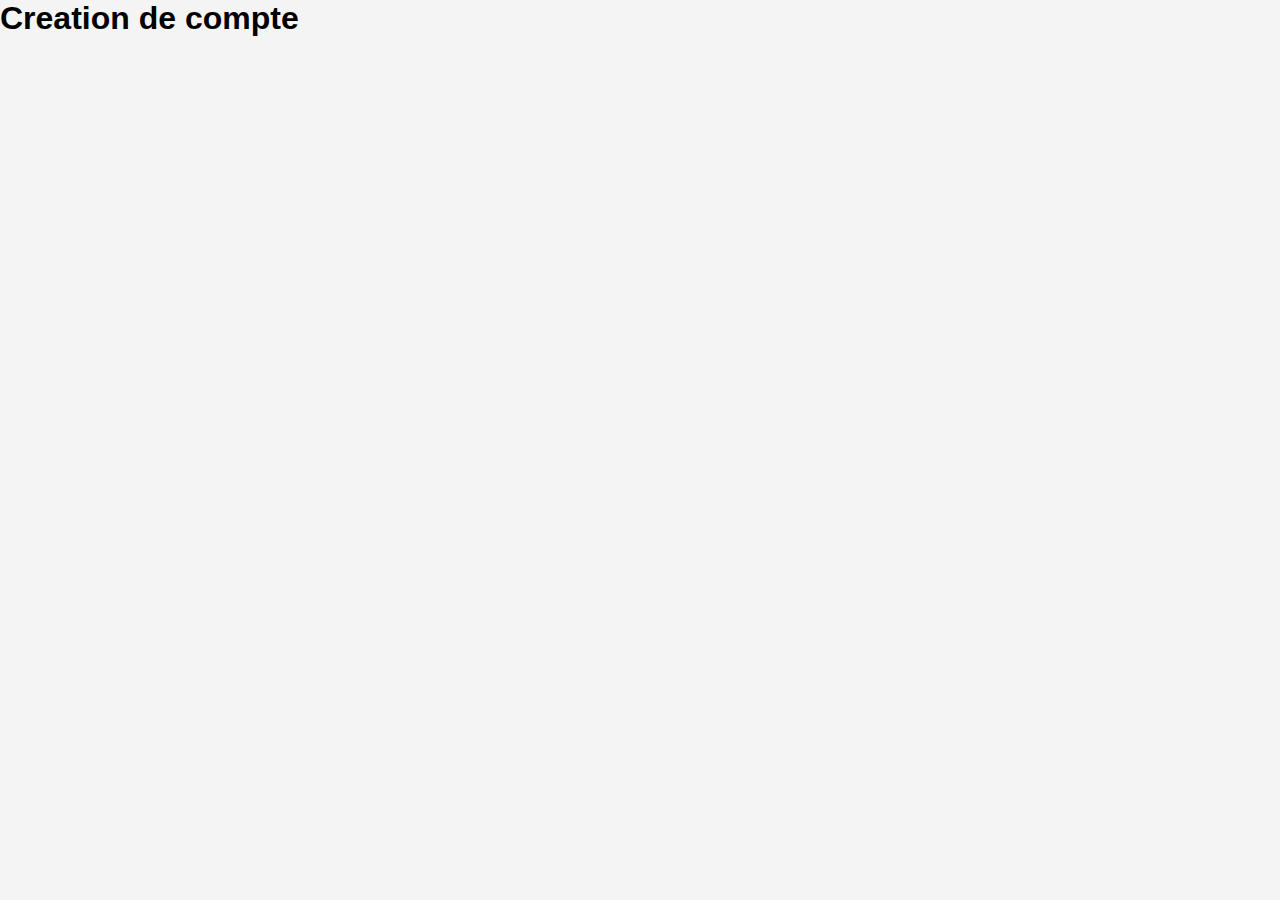
<file: Createaccount.html>
<!DOCTYPE html>
<html lang="fr">
  <head>
    <meta charset="UTF-8" />
    <meta http-equiv="X-UA-Compatible" content="IE=edge" />
    <meta name="viewport" content="width=device-width, initial-scale=1.0" />
    <title>Create Account - Le Sommet De La Brique</title>
    <link rel="stylesheet" href="css/accueil.css" />
  </head>
  <body>
    <h1>Creation de compte</h1>
  </body>
</html>
</file>
<file: css/accueil.css>
/* Reset styles */
body, h1, h2, p, ul, li, a {
    margin: 0;
    padding: 0;
    list-style: none;
    text-decoration: none;
    color: inherit;
    box-sizing: border-box;
}

body {
    background-color: #f4f4f4;
    font-family: Arial, sans-serif;
    overflow-x: hidden;
    margin: 0;
    padding: 0;
    font-family: 'Trebuchet MS', 'Lucida Sans Unicode', 'Lucida Grande', 'Lucida Sans', Arial, sans-serif;

}

.fa-user {
    margin-right: 8px;
    font-size: 1rem;
}

/* Navbar styles */
.navbar {
    display: flex;
    align-items: center;
    justify-content: space-between;
    position: sticky;
    top: 0;
    background-color: #222;
    padding: 5px 10px;
    z-index: 1000;
    box-shadow: 0px 2px 5px rgba(0, 0, 0, 0.1);
    animation: slideInNav 0.5s ease-in-out;
    font-family: 'Trebuchet MS', 'Lucida Sans Unicode', 'Lucida Grande', 'Lucida Sans', Arial, sans-serif;

}

/* Logo styles */
.logo img {
    height: 30px;
    width: auto;
}

/* Styling the navigation links */
.nav-links {
    list-style: none;
    display: flex;
    gap: 20px;
}

.nav-links li {
    text-align: center;

}


.nav-links li a {
    display: block;
    padding: 5px;
    color: #fff;
    font-size: 1rem;
    transition: background-color 0.3s;

}

.nav-links li a:hover {
    background-color: yellow;
    color: black;
    font-weight: 700;
    border-radius: 7%;

}

/* Burger Menu Styles */
.burger-menu {
    display: none;
    flex-direction: column;
    cursor: pointer;
}

.burger-menu .bar {
    width: 25px;
    height: 3px;
    background-color: white;
    margin: 4px 0;
}

/* Affichage du bouton de langue dans le menu burger */
.nav-links li.language-switcher {
    margin-left: 20px;
}

.language-switcher .lang-button {
    background-color: #333;
    color: white;
    border: none;
    padding: 8px 16px;
    cursor: pointer;
    font-size: 14px;
    border-radius: 5px;
    transition: background-color 0.3s;
}

/* Changement de couleur lorsque survolé */
.language-switcher .lang-button:hover {
    background-color: #444;
}


@media screen and (max-width: 605px) {
    .nav-links {
        display: none;
        position: absolute;
        top: 44px;
        right: 0;
        background-color: #222;
        width: 32%;
        flex-direction: column;
        text-align: center;
    }

    .nav-links.active {
        display: flex;
    }

    .nav-links li {
        margin: 10px 0;
    }

    .burger-menu {
        display: flex;
    }
}

/* Dropdown menu */
.dropdown {
    position: relative;
}

.dropdown-menu {
    display: none;
    position: absolute;
    top: 100%;
    left: 0;
    background-color: #222;
    width: 150px;
    border-radius: 4px;
    z-index: 100;
}

.dropdown:hover .dropdown-menu {
    display: block;
}

.dropdown-menu li a {
    color: #fff;
    padding: 10px 20px;
    display: block;
    text-decoration: none;
}

.dropdown-menu li a:hover {
    background-color: #f4a261;
    font-weight: 700;
}

/* Section styles */
#accueil {
    background-image: url('../images/image3.jpg');
    background-size: cover;
    background-position: center;
    background-repeat: no-repeat;
    position: relative;
    display: flex;
    justify-content: center;
    align-items: center;
    width: 100%;
    overflow-x: hidden;
    animation: fadeInBackground 1s ease-in-out;
}

/* Overlay for darkening the background */
#accueil .overlay {
    position: absolute;
    top: 0;
    left: 0;
    width: 100%;
    height: 100%;
    background-color: rgba(0, 0, 0, 0.8);
    display: flex;
    justify-content: center;
    align-items: center;
    opacity: 1;
}

/* Content styling */
#accueil .content {
    color: white;
    text-align: left;
    max-width: 80%;
    margin-left: -5%;
    margin-top: -5%;
    position: relative;
    font-family: Arial, sans-serif;
    animation: slideInContent 1s ease-in-out;
}

#accueil h3 {
    margin-bottom: 5px;
    font-weight: 400;
    letter-spacing: 1px;
}

#accueil h1 {
    font-size: 4.5rem;
    line-height: 1;
    margin-bottom: 20px;
    opacity: 0;
    animation: fadeInTitle 2s ease-in-out forwards;
}

.highlight {
    color: yellow;
    font-weight: bolder;
}

.highlights {
    color: yellowgreen;
    font-weight: bolder;
    text-decoration: underline;
}

.actions {
    display: flex;
    gap: 20px;
    opacity: 0;
    animation: fadeInActions 1s ease-in-out 0.5s forwards;
}

.actions .btn {
    display: inline-block;
    margin-top: 35px;
    background-color: yellow;
    color: black;
    font-size: 1rem;
    font-weight: bold;
    text-align: center;
    border-radius: 2px;
    transition: background-color 0.3s ease;
    width: 20%;
    padding: 20px 20px;
}

.actions .btn:hover {
    background-color: #e76f51;
}



@keyframes shine {
    0% {
        left: -100px;
    }

    60% {
        left: 100%;
    }

    to {
        left: 100%;
    }
}




/* Animation Keyframes */
@keyframes slideInNav {
    from {
        transform: translateY(-100%);
    }

    to {
        transform: translateY(0);
    }
}

@keyframes fadeInBackground {
    from {
        opacity: 0;
    }

    to {
        opacity: 1;
    }
}

@keyframes slideInContent {
    from {
        transform: translateY(50px);
        opacity: 0;
    }

    to {
        transform: translateY(0);
        opacity: 1;
    }
}

@keyframes fadeInTitle {
    from {
        opacity: 0;
    }

    to {
        opacity: 1;
    }
}

@keyframes fadeInActions {
    from {
        opacity: 0;
    }

    to {
        opacity: 1;
    }
}

@media (max-width: 900px) {
    #accueil {
        padding: 10px;
        align-items: flex-start;
    }

    #accueil .overlay {
        display: flex;
        justify-content: center;
        align-items: center;
        height: 100vh;
        flex-direction: column;
        /* Empêche les éléments de se chevaucher */
    }

    #accueil .content {
        position: relative;
        top: auto;
        transform: none;
        text-align: center;
        max-width: 83%;
        margin: auto;
        margin-top: 10%;
    }

    #accueil h1 {
        font-size: 3rem;
        margin-bottom: 10px;
    }

    #accueil h3 {
        font-size: 1.5rem;
        margin-bottom: 15px;
    }

    #accueil p {
        font-size: 1rem;
        width: 90%;
        margin-left: 20px;
        margin-bottom: 20px;
        line-height: 1.6;
        font-family: 'Trebuchet MS', 'Lucida Sans Unicode', 'Lucida Grande', 'Lucida Sans', Arial, sans-serif;
    }

    #accueil p .highlight, #accueil p .highlights {
        font-weight: bold;
        color: yellow;
    }

    .actions {
        align-items: center;
        gap: 10px;
        width: 100%;
        padding: 5px 5px;
        /* S'assurer que la section d'actions prend toute la largeur disponible */
    }

    .actions .btn {
        width: 40%;
        max-width: 45%;
        padding: 10px;
        text-align: center;
        font-size: 1rem;
        border-radius: 5px;
        text-decoration: none;
        transition: background-color 0.3s;
        margin: 0 10px;
        /* Ajouter un petit écart horizontal entre les boutons */
    }
}




/* Section de description */
#description {

    padding: 50px 10%;
    text-align: left;
    margin-top: 50px;
}

#description p {

    font-size: 1.2rem;
    /* Taille du texte */
    line-height: 1.8;
    font-family: 'Georgia', serif;
    color: #333;
    max-width: 800px;
    margin: 0 auto;
}

/* Section pour la galerie d'images */
#image-gallery {
    display: grid;
    grid-template-columns: 1fr 1fr;
    gap: 20px;
    padding: 10px 10%;
    align-items: center;
    justify-content: center;
}

/* Conteneur des images */
.image-item {
    position: relative;
    overflow: hidden;
    box-shadow: 0 4px 8px rgba(0, 0, 0, 0.1);
}

/* Images verticales (image5.jpg et image6.jpg) */
.image-item.vertical img {
    width: 115%;
    height: auto;
    border-radius: 2%;
}

/* Images horizontales (image7.jpg et image87.jpg) */
.image-item.horizontal img {
    width: 100%;
    height: auto;
    border-radius: 2%;

}

/* Section de la carte */
#map {
    background-color: #f9f9f9;
    padding: 40px 20px;
    text-align: center;
}

#map h3 {
    font-size: 1.2rem;
    margin-bottom: 4%;
    font-family: 'Trebuchet MS', 'Lucida Sans Unicode', 'Lucida Grande', 'Lucida Sans', Arial, sans-serif;
}

.map-container {
    display: flex;
    justify-content: center;
    align-items: center;
}

iframe {
    border: none;
    width: 100%;
    max-width: 800px;
    height: 450px;
    box-shadow: 0px 4px 8px rgba(0, 0, 0, 0.1);
    border-radius: 8px;
}



/* Footer styles */
footer {
    text-align: center;
    padding: 10px;
    background-color: #222;
    color: white;
    font-size: 0.9rem;
}





/*LOGIN PAGE */
html, body {
    height: 100%;
    margin: 0;
}

/* Section de l'arriÃ¨re-plan */
#accueil {
    height: 91vh;
    background-image: url('../images/image3.jpg');
    background-size: cover;
    background-position: center;
    background-repeat: no-repeat;
    position: relative;
}

/* Overlay sombre */
#accueil .overlay {
    position: absolute;
    top: 0;
    left: 0;
    width: 100%;
    height: 100%;
    background-color: rgba(0, 0, 0, 0.8);
    z-index: 1;
}

/* Formulaire de Connexion */
#login-form {
    display: flex;
    justify-content: center;
    align-items: center;
    padding: 50px 10%;
    position: absolute;
    top: 55%;
    left: 50%;
    transform: translate(-50%, -50%);
    z-index: 2;
}

.form-container {
    background-color: #fff;
    padding: 40px;
    box-shadow: 0 4px 8px rgba(0, 0, 0, 0.2);
    border-radius: 10px;
    max-width: 500px;
    width: 110%;
}

.form-container h2 {
    text-align: center;
    margin-bottom: 30px;
    color: #333;
    font-size: 2rem;
}

.form-container label {
    display: block;
    margin-bottom: 10px;
    color: #333;
    font-size: 1rem;
}

.form-container input {
    width: 90%;
    padding: 15px;
    margin-bottom: 20px;
    border: 1px solid #ccc;
    border-radius: 5px;
    font-size: 1rem;
}

.form-container input[type="email"],
.form-container input[type="password"] {
    font-size: 1rem;
    color: #333;
}

.form-container button {
    width: 100%;
    padding: 15px;
    background-color: #f4a261;
    border: none;
    border-radius: 5px;
    color: #fff;
    font-size: 1.2rem;
    cursor: pointer;
    transition: background-color 0.3s;
}

.form-container button:hover {
    background-color: #e76f51;
}

.form-container p {
    text-align: center;
    margin-top: 20px;
    color: #333;
}

.form-container a {
    color: #f4a261;
    text-decoration: none;
}

.form-container a:hover {
    text-decoration: underline;
}

/*******************************************************/
/* Styles pour le formulaire de contact */
#contact form {
    max-width: 500px;
    width: 100%;
    margin: auto;

}

#contact label {
    font: 15px/24px 'opensans-bold', sans-serif;
    color: #EBEEEE;
    display: block;
    margin: 12px 0;
    text-align: left;
    font-family: 'Trebuchet MS', 'Lucida Sans Unicode', 'Lucida Grande', 'Lucida Sans', Arial, sans-serif;
    margin-left: 10%;

}

#contact input,
#contact textarea,
#contact select {
    padding: 8px 10px;
    color: #000;
    background: #fff;
    margin-bottom: 20px;
    border: 1px solid #ccc;
    outline: none;
    font-size: 15px;
    line-height: 24px;
    width: 80%;
    box-sizing: border-box;
    margin-left: 10%;
    border-radius: 5%;
}

#contact input:focus,
#contact textarea:focus,
#contact select:focus,
#contact input[type="file"]:focus {
    color: #000;
    background-color: #d5e9ea;
}

#contact button.submit {
    text-transform: uppercase;
    letter-spacing: 3px;
    color: #fff;
    background: #0D0D0D;
    border: none;
    cursor: pointer;
    padding: 10px;
    display: inline-block;
    border-radius: 3px;
    width: 100%;
    box-sizing: border-box;
    text-align: center;
}

#contact button.submit:hover {
    color: #0D0D0D;
    background: #fff;
}

.contact-form button {
    padding: 10px 20px;
    background-color: yellow;
    color: black;
    border: none;
    border-radius: 4px;
    font-size: 16px;
    cursor: pointer;
    margin-bottom: 20px;
    margin-left: 10%;

}

.contact-form button:hover {
    background-color: #e5751d;
    color: white;
}

/* Suppression de la partie des informations */
#contact .contact-info {
    display: none;
}

#contact {
    scroll-margin-top: 100px;
}

/************************/

#back-to-top {
    display: none;
    position: fixed;
    bottom: 20px;
    right: 20px;
    background-color: #e57300;
    color: white;
    border: none;
    border-radius: 50%;
    width: 60px;
    height: 60px;
    font-size: 24px;
    cursor: pointer;
    z-index: 9999;
    text-align: center;
    line-height: 50px;
}


#back-to-top:hover {
    background-color: #1c1c1c;
}

/****************************/
/* Animation d'apparition */
@keyframes fadeInUp {
    from {
        opacity: 0;
        transform: translateY(30px);
    }

    to {
        opacity: 1;
        transform: translateY(0);
    }
}

/* Style pour les éléments masqués par défaut */
.scroll-animate {
    opacity: 0;
    transform: translateY(30px);
    transition: opacity 0.5s ease, transform 0.5s ease;
}

/* Lorsque l'élément est visible */
.scroll-animate.visible {
    animation: fadeInUp 0.7s ease forwards;
}

html {
    scroll-behavior: smooth;
}
</file>
